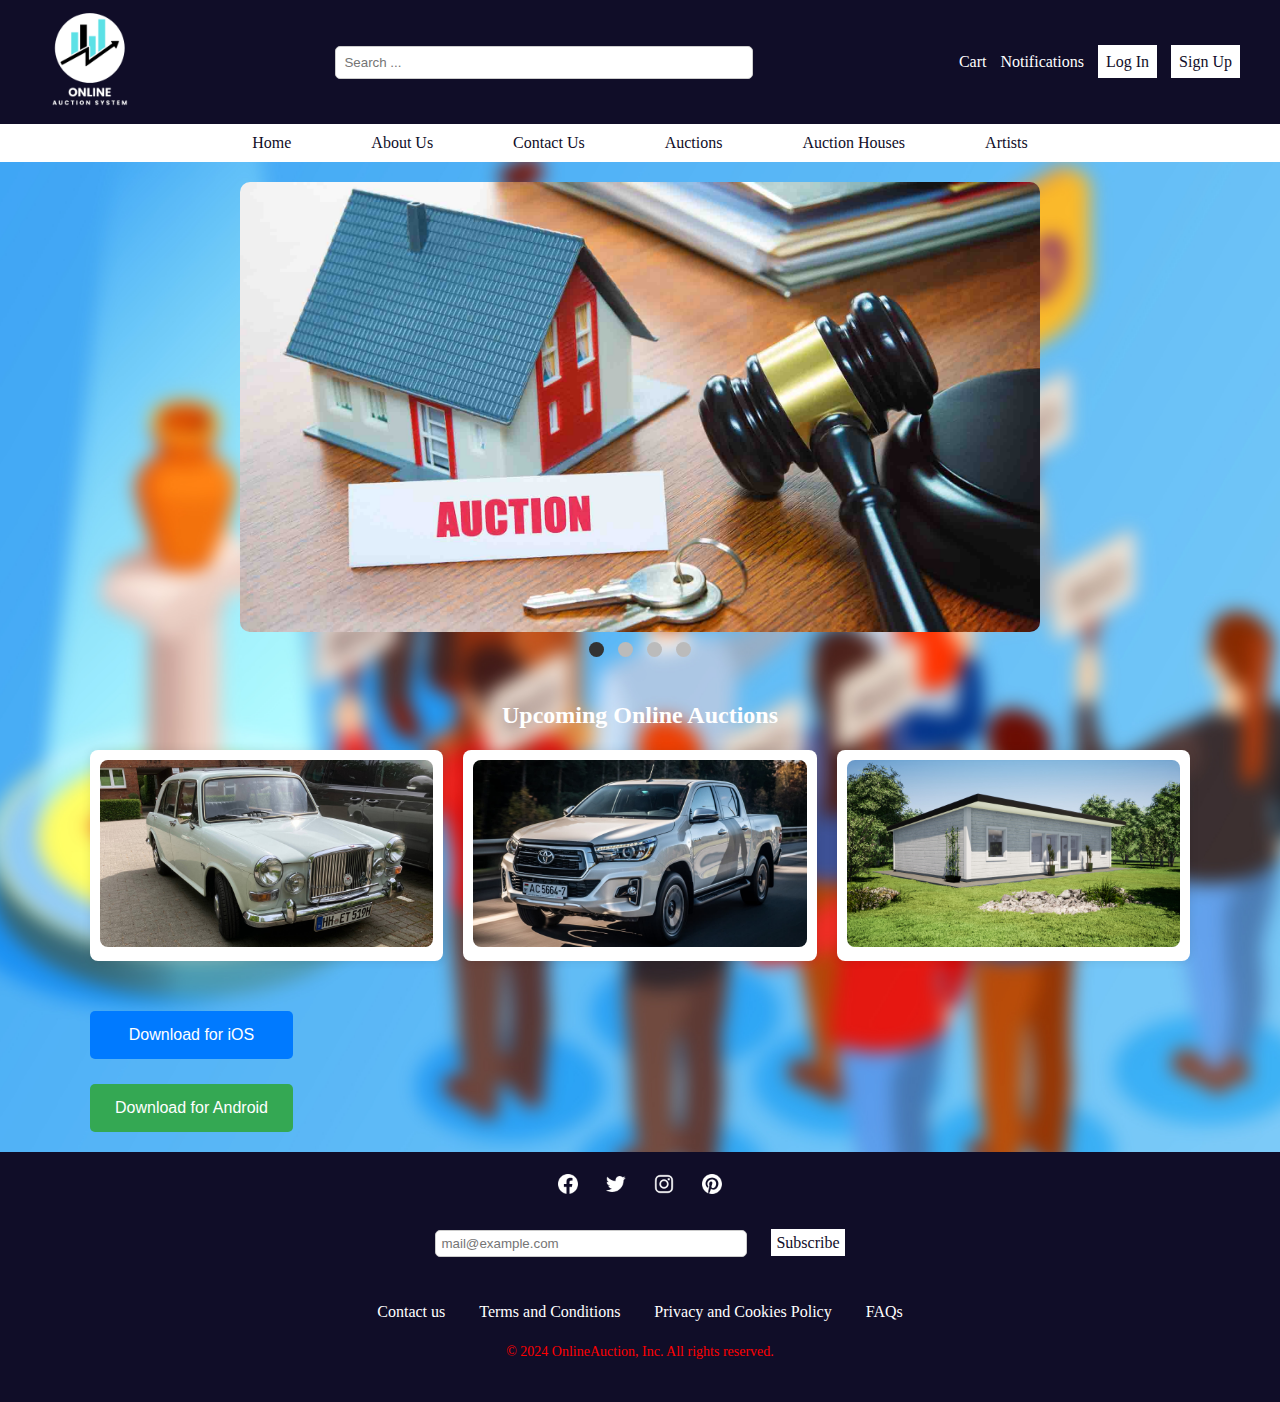
<file: index.html>
<!DOCTYPE html>
<html lang="en">
<head>
    <meta charset="UTF-8">
    <meta name="viewport" content="width=device-width, initial-scale=1.0">
    <title>Online Auction System</title>
    <link rel="stylesheet" href="style.css">
</head>

<body>


    <!------------------------- Header section -------------------------->


    <header>
        <div class="logo">
            <img src="img/logo.png" alt="Logo">
        </div>
        <div class="search-bar">
            <input type="text" placeholder="Search ...">
        </div>

        <div class="header-options">   
            <div class="btn notifications">
                <a href="cart.html" class="btn notification-btn"><span>Cart</span></a>
                <a href="notification.html" class="btn notification-btn"><span>Notifications</span></a>
                <a href="login.html" class="btn login-btn">Log In</a>
                <a href="sign.html" class="btn sign-btn">Sign Up</a>
            </div>            
        </div>
    </header>


    <!------------------------- Navbar section -------------------------->


    <nav class="topnav">
        <ul>
            <li><a href="index.html">Home</a></li>
            <li><a href="about.html">About Us</a></li>
            <li><a href="contact.html">Contact Us</a></li>
            <li><a href="auction.html">Auctions</a></li>
            <li><a href="auctionhouse.html">Auction Houses</a></li>
            <li><a href="artist.html">Artists</a></li>
        </ul>
    </nav>


    <!------------------------- Main Page section -------------------------->

    <div class="container">
        <!-- Carousel -->
        <section class="carousel">
            <div class="carousel-images">
                <img src="img/image2.jpg" alt="Slide 1" class="active">
                <img src="img/car2.jpg" alt="Slide 2">
                <img src="img/lap2.jpg" alt="Slide 3">
                <img src="img/image4.jpg" alt="Slide 4">
            </div>
            <div class="carousel-dots">
                <span class="dot active"></span>
                <span class="dot"></span>
                <span class="dot"></span>
                <span class="dot"></span>
            </div>
        </section>

        <!-- Upcoming Auctions -->
        <section class="upcoming-auctions">
            <h2>Upcoming Online Auctions</h2>
            <div class="auction-list">
                <div class="auction-item">
                    <img src="img/car3.jpg" alt="Auction 1">
                </div>
                <div class="auction-item">
                    <img src="img/car2.jpg" alt="Auction 2">
                </div>
                <div class="auction-item">
                    <img src="img/image3.jpg" alt="Auction 3">
                </div>
            </div>
        </section>

        <!-- Download Section -->
        <section class="download-section">
            
            <div class="download-buttons">
                <button class="download-ios">Download for iOS</button>
                <button class="download-android">Download for Android</button>
            </div>
        </section>
    </div>

    



    <!------------------------- Footer section -------------------------->


    <footer>
        <div class="social-icons">
            <a href="https://web.facebook.com/?_rdc=1&_rdr"><img src="img/face.png" alt="Facebook"></a>
            <a href="https://x.com/i/flow/login?input_flow_data=%7B%22requested_variant%22%3A%22eyJteCI6IjIifQ%3D%3D%22%7D"><img src="img/twitter.png" alt="Twitter"></a>
            <a href="https://www.instagram.com/accounts/login/?hl=en"><img src="img/instergram.png" alt="Instagram"></a>
            <a href="https://www.pinterest.com/login/"><img src="img/pinterest.png" alt="Pinterest"></a>
        </div>

        <div class="subscribe">
            <input type="email" placeholder="mail@example.com">
            <a href="#" id="subscribeButton" onclick="showAlert()"><span>Subscribe</span></a>
        </div><br><br>

        <div class="footer-links">
            <a href="contact.html"> <span>Contact us</span></a>
            <a href="teams.html"> <span>Terms and Conditions</span></a>
            <a href="privacy.html"> <span>Privacy and Cookies Policy</span></a>
            <a href="faqs.html"><span>FAQs</span></a>
        </div>

        <p>&copy; 2024 OnlineAuction, Inc. All rights reserved.</p>
    </footer>

    <script src="script.js"></script>
</body>
</html>
</file>
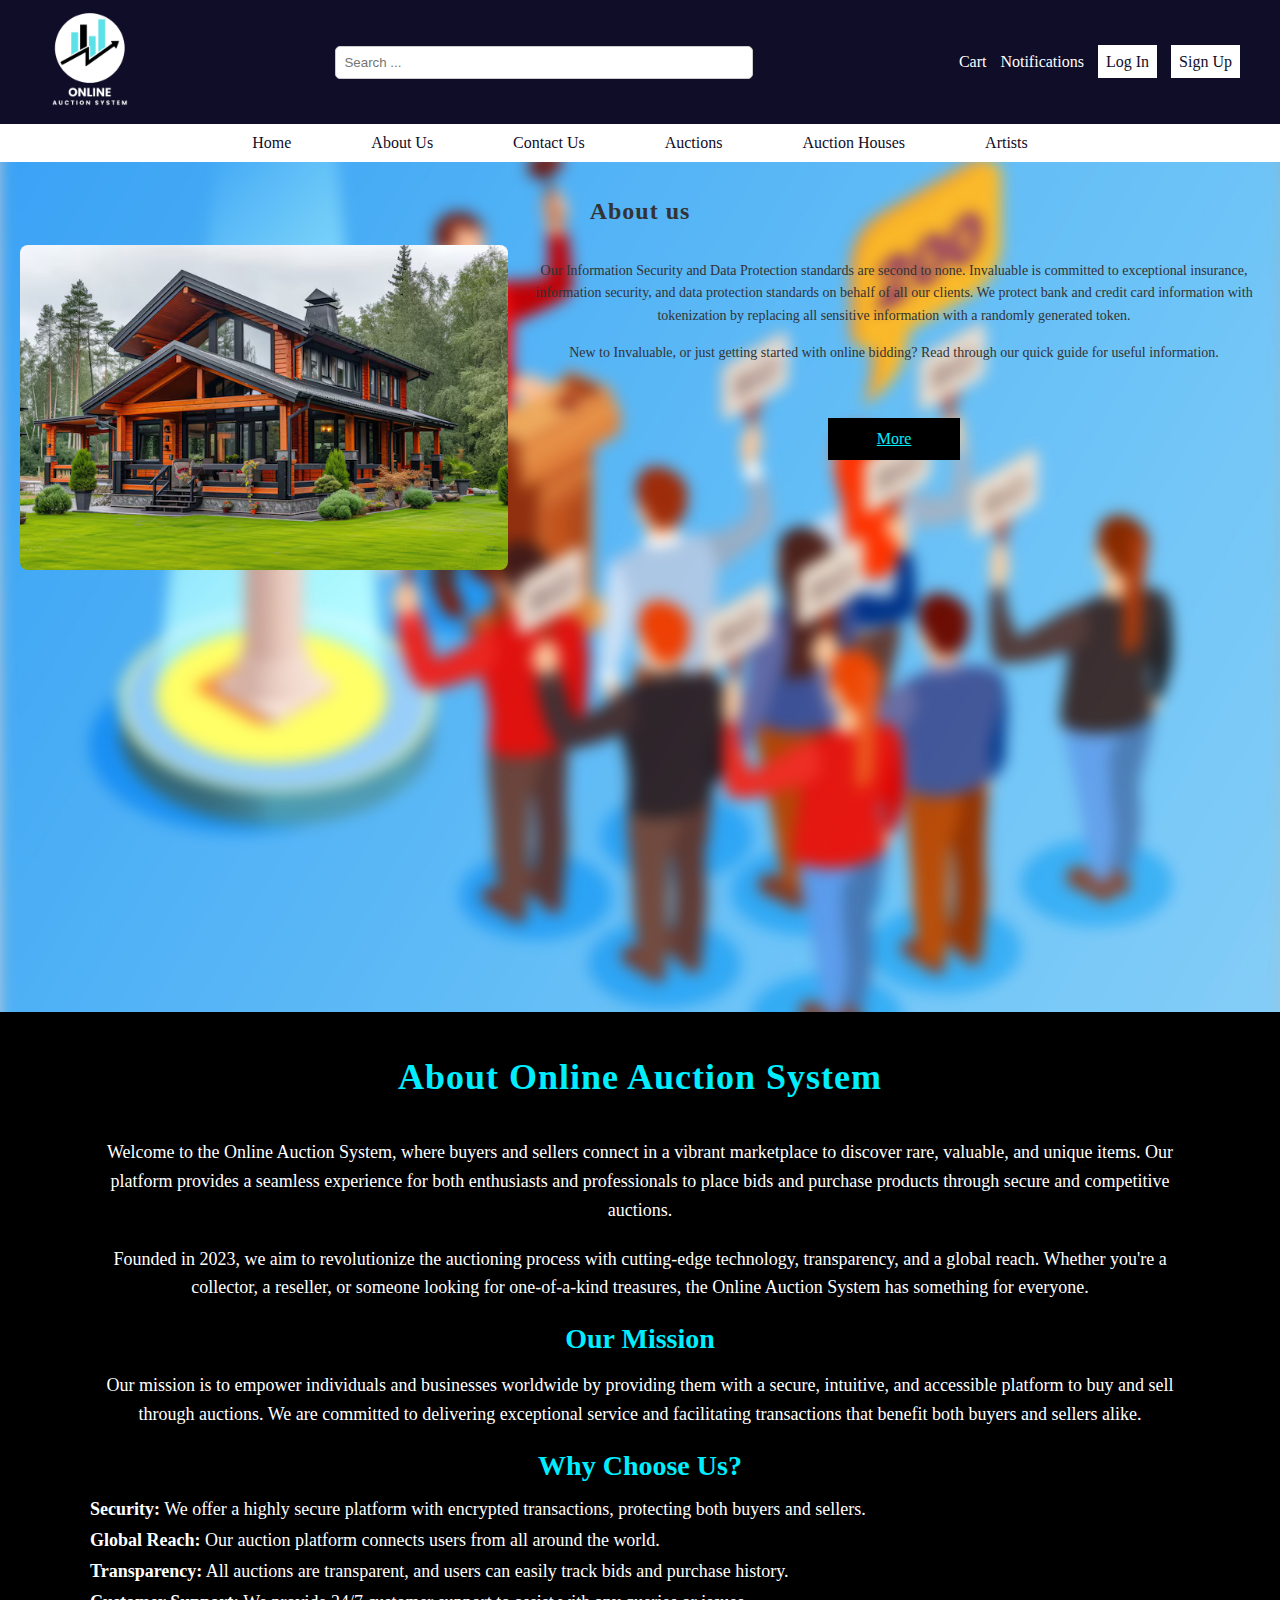
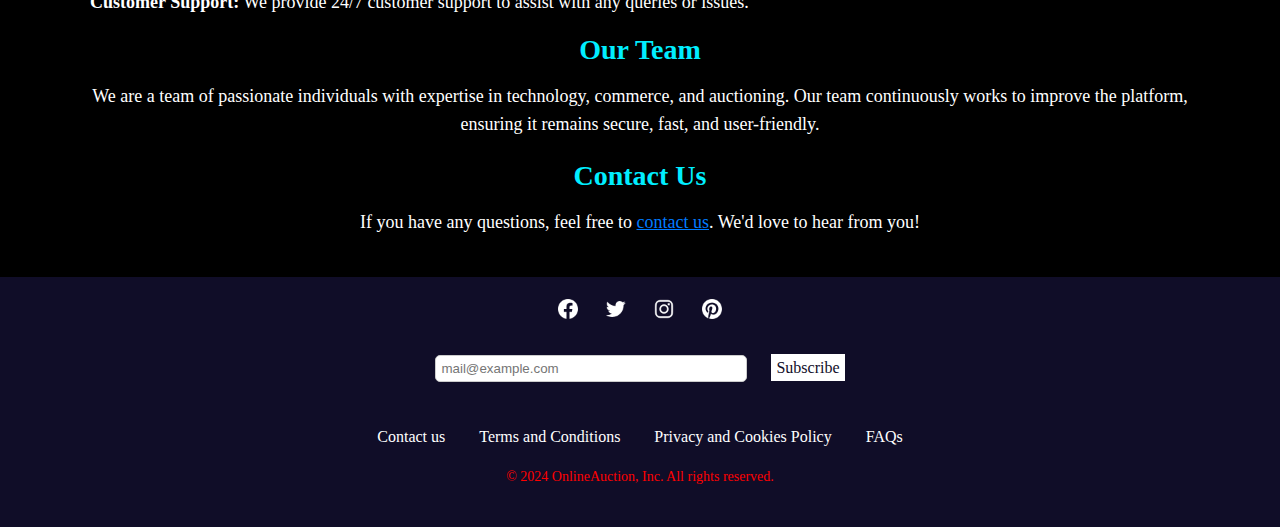
<file: about.html>
<!DOCTYPE html>
<html lang="en">
<head>
    <meta charset="UTF-8">
    <meta name="viewport" content="width=device-width, initial-scale=1.0">
    <title>Online Auction System</title>
    <link rel="stylesheet" href="style.css">
</head>
<body>




    <!------------------------- Header section -------------------------->


    <header>
        <div class="logo">
            <img src="img/logo.png" alt="Logo">
        </div>
        <div class="search-bar">
            <input type="text" placeholder="Search ...">
        </div>

        <div class="header-options">   
            <div class="btn notifications">
                <a href="cart.html" class="btn notification-btn"><span>Cart</span></a>
                <a href="notification.html" class="btn notification-btn"><span>Notifications</span></a>
                <a href="login.html" class="btn login-btn">Log In</a>
                <a href="sign.html" class="btn sign-btn">Sign Up</a>
            </div>            
        </div>
    </header>


    <!------------------------- Navbar section -------------------------->




    <nav class="topnav">
        <ul>
            <li><a href="index.html">Home</a></li>
            <li><a href="about.html">About Us</a></li>
            <li><a href="contact.html">Contact Us</a></li>
            <li><a href="auction.html">Auctions</a></li>
            <li><a href="auctionhouse.html">Auction Houses</a></li>
            <li><a href="artist.html">Artists</a></li>
        </ul>
    </nav>


    <!------------------------- Main Page section -------------------------->


    <div class="about-us-section">
        <h1>About us</h1>
        <div class="content">
            <div class="image-placeholder">
                <img src="img/about.jpg" alt="About Us Image">
            </div>
            <div class="text-content">
                <p>Our Information Security and Data Protection standards are second to none. Invaluable is committed to exceptional insurance, information security, and data protection standards on behalf of all our clients. We protect bank and credit card information with tokenization by replacing all sensitive information with a randomly generated token.</p>
                <p>New to Invaluable, or just getting started with online bidding? Read through our quick guide for useful information.</p><br>
                <center><a href="#more" class="more-btn">More</a></center>
            </div>
        </div>
        
    </div>

    <section class="about-section" id="more">
        <div class="container">
            <h1>About Online Auction System</h1>
            <p>Welcome to the Online Auction System, where buyers and sellers connect in a vibrant marketplace to discover rare, valuable, and unique items. Our platform provides a seamless experience for both enthusiasts and professionals to place bids and purchase products through secure and competitive auctions.</p>
            <p>Founded in 2023, we aim to revolutionize the auctioning process with cutting-edge technology, transparency, and a global reach. Whether you're a collector, a reseller, or someone looking for one-of-a-kind treasures, the Online Auction System has something for everyone.</p>

            <h2>Our Mission</h2>
            <p>Our mission is to empower individuals and businesses worldwide by providing them with a secure, intuitive, and accessible platform to buy and sell through auctions. We are committed to delivering exceptional service and facilitating transactions that benefit both buyers and sellers alike.</p>

            <h2>Why Choose Us?</h2>
            <ul>
                <li><strong>Security:</strong> We offer a highly secure platform with encrypted transactions, protecting both buyers and sellers.</li>
                <li><strong>Global Reach:</strong> Our auction platform connects users from all around the world.</li>
                <li><strong>Transparency:</strong> All auctions are transparent, and users can easily track bids and purchase history.</li>
                <li><strong>Customer Support:</strong> We provide 24/7 customer support to assist with any queries or issues.</li>
            </ul>

            <h2>Our Team</h2>
            <p>We are a team of passionate individuals with expertise in technology, commerce, and auctioning. Our team continuously works to improve the platform, ensuring it remains secure, fast, and user-friendly.</p>

            <h2>Contact Us</h2>
            <p>If you have any questions, feel free to <a href="contact.html">contact us</a>. We'd love to hear from you!</p>
        </div>
    </section>


    <!------------------------- Footer section -------------------------->


    <footer>
        <div class="social-icons">
            <a href="https://web.facebook.com/?_rdc=1&_rdr"><img src="img/face.png" alt="Facebook"></a>
            <a href="https://x.com/i/flow/login?input_flow_data=%7B%22requested_variant%22%3A%22eyJteCI6IjIifQ%3D%3D%22%7D"><img src="img/twitter.png" alt="Twitter"></a>
            <a href="https://www.instagram.com/accounts/login/?hl=en"><img src="img/instergram.png" alt="Instagram"></a>
            <a href="https://www.pinterest.com/login/"><img src="img/pinterest.png" alt="Pinterest"></a>
        </div>

        <div class="subscribe">
            <input type="email" placeholder="mail@example.com">
            <a href="#" id="subscribeButton" onclick="showAlert()"><span>Subscribe</span></a>
        </div><br><br>

        <div class="footer-links">
            <a href="contact.html"> <span>Contact us</span></a>
            <a href="teams.html"> <span>Terms and Conditions</span></a>
            <a href="privacy.html"> <span>Privacy and Cookies Policy</span></a>
            <a href="faqs.html"><span>FAQs</span></a>
        </div>

        <p>&copy; 2024 OnlineAuction, Inc. All rights reserved.</p>
    </footer>

    <script src="script.js"></script>
</body>
</html>
</file>
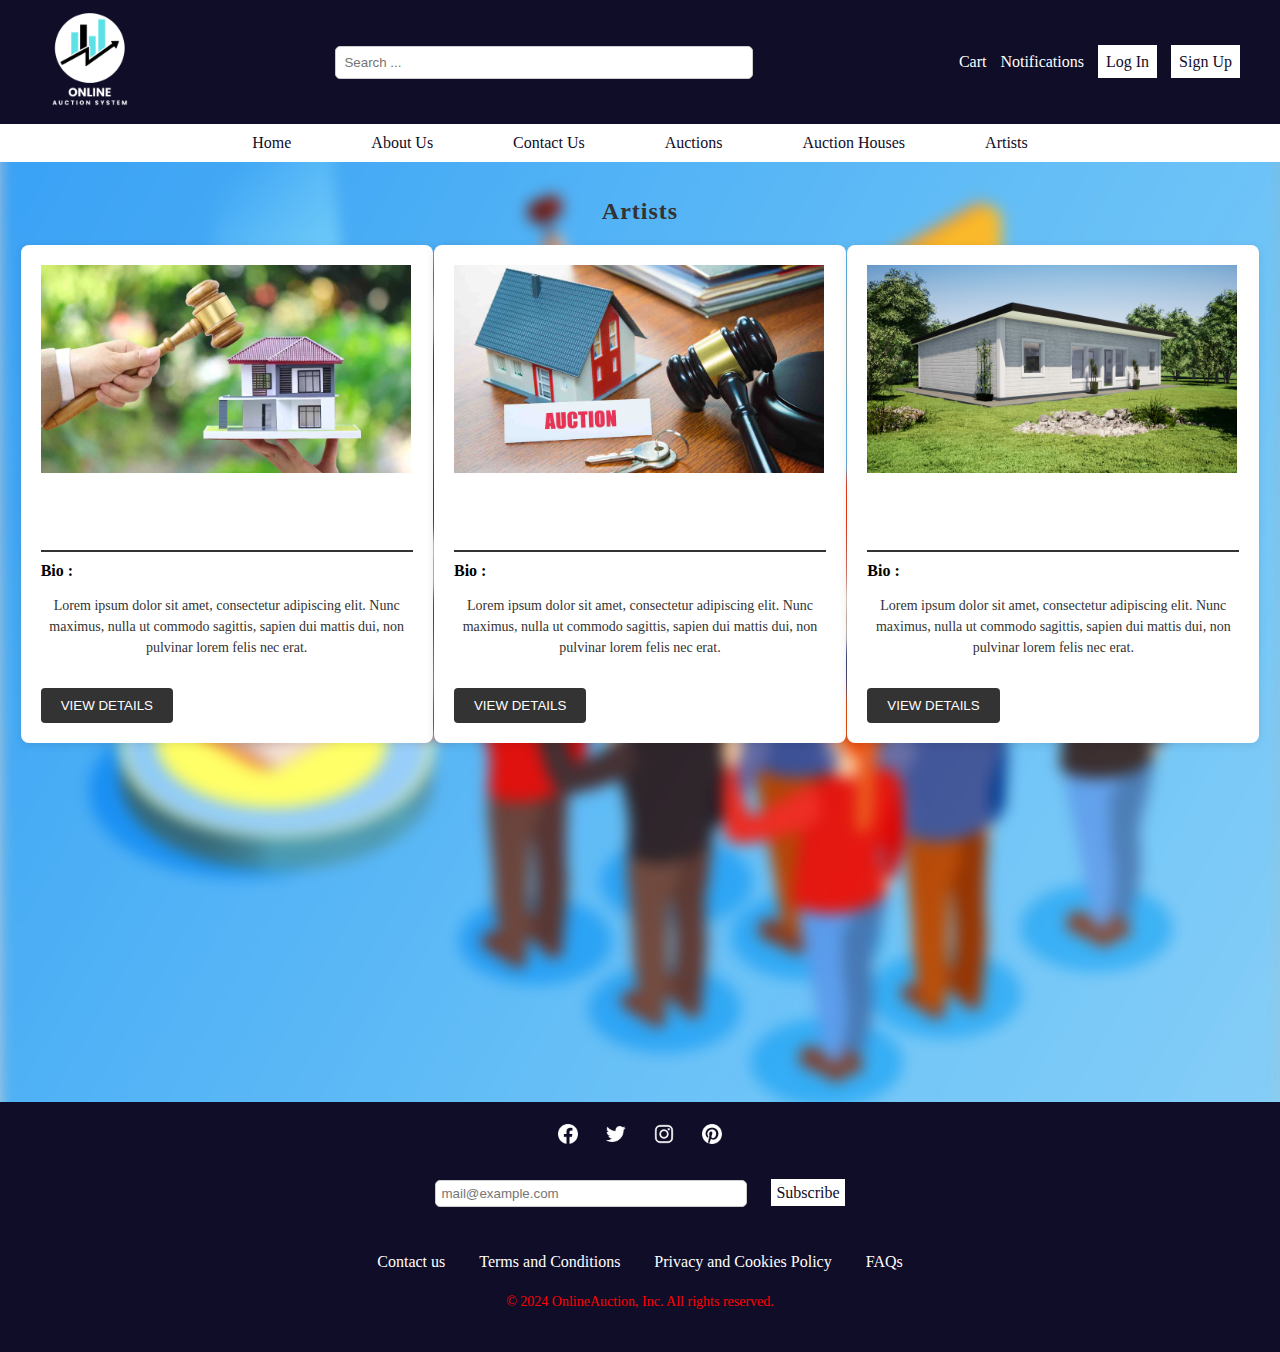
<file: artist.html>
<!DOCTYPE html>
<html lang="en">
<head>
    <meta charset="UTF-8">
    <meta name="viewport" content="width=device-width, initial-scale=1.0">
    <title>Online Auction System</title>
    <link rel="stylesheet" href="style.css">
</head>
<body>




    <!------------------------- Header section -------------------------->


    <header>
        <div class="logo">
            <img src="img/logo.png" alt="Logo">
        </div>
        <div class="search-bar">
            <input type="text" placeholder="Search ...">
        </div>

        <div class="header-options">   
            <div class="btn notifications">
                <a href="cart.html" class="btn notification-btn"><span>Cart</span></a>
                <a href="notification.html" class="btn notification-btn"><span>Notifications</span></a>
                <a href="login.html" class="btn login-btn">Log In</a>
                <a href="sign.html" class="btn sign-btn">Sign Up</a>
            </div>            
        </div>
    </header>


    <!------------------------- Navbar section -------------------------->




    <nav class="topnav">
        <ul>
            <li><a href="index.html">Home</a></li>
            <li><a href="about.html">About Us</a></li>
            <li><a href="contact.html">Contact Us</a></li>
            <li><a href="auction.html">Auctions</a></li>
            <li><a href="auctionhouse.html">Auction Houses</a></li>
            <li><a href="artist.html">Artists</a></li>
        </ul>
    </nav>


    <!------------------------- Main Page section -------------------------->

    <div class="artists-section">
        <h1>Artists</h1>
        <div class="artist-cards">
            <div class="artist-card">
                <img src="img/image1.jpg" alt="Artist 1" style="width: 370px; height: auto;">
                <h2>Artist Name :</h2>
                <hr>
                <h3>Bio :</h3>
                <p>Lorem ipsum dolor sit amet, consectetur adipiscing elit. Nunc maximus, nulla ut commodo sagittis, sapien dui mattis dui, non pulvinar lorem felis nec erat.</p>
                <button class="view-details-btn">View Details</button>
            </div>
    
            <div class="artist-card">
                <img src="img/image2.jpg" alt="Artist 2" style="width: 370px; height: auto;">
                <h2>Artist Name :</h2>
                <hr>
                <h3>Bio :</h3>
                <p>Lorem ipsum dolor sit amet, consectetur adipiscing elit. Nunc maximus, nulla ut commodo sagittis, sapien dui mattis dui, non pulvinar lorem felis nec erat.</p>
                <button class="view-details-btn">View Details</button>
            </div>
    
            <div class="artist-card">
                <img src="img/image3.jpg" alt="Artist 3" style="width: 370px; height: auto;">
                <h2>Artist Name :</h2>
                <hr>
                <h3>Bio :</h3>
                <p>Lorem ipsum dolor sit amet, consectetur adipiscing elit. Nunc maximus, nulla ut commodo sagittis, sapien dui mattis dui, non pulvinar lorem felis nec erat.</p>
                <button class="view-details-btn">View Details</button>
            </div>
        </div>
    </div>
    

    



    <!------------------------- Footer section -------------------------->


    <footer>
        <div class="social-icons">
            <a href="https://web.facebook.com/?_rdc=1&_rdr"><img src="img/face.png" alt="Facebook"></a>
            <a href="https://x.com/i/flow/login?input_flow_data=%7B%22requested_variant%22%3A%22eyJteCI6IjIifQ%3D%3D%22%7D"><img src="img/twitter.png" alt="Twitter"></a>
            <a href="https://www.instagram.com/accounts/login/?hl=en"><img src="img/instergram.png" alt="Instagram"></a>
            <a href="https://www.pinterest.com/login/"><img src="img/pinterest.png" alt="Pinterest"></a>
        </div>

        <div class="subscribe">
            <input type="email" placeholder="mail@example.com">
            <a href="#" id="subscribeButton" onclick="showAlert()"><span>Subscribe</span></a>
        </div><br><br>

        <div class="footer-links">
            <a href="contact.html"> <span>Contact us</span></a>
            <a href="teams.html"> <span>Terms and Conditions</span></a>
            <a href="privacy.html"> <span>Privacy and Cookies Policy</span></a>
            <a href="faqs.html"><span>FAQs</span></a>
        </div>

        <p>&copy; 2024 OnlineAuction, Inc. All rights reserved.</p>
    </footer>

    <script src="script.js"></script>
</body>
</html>
</file>
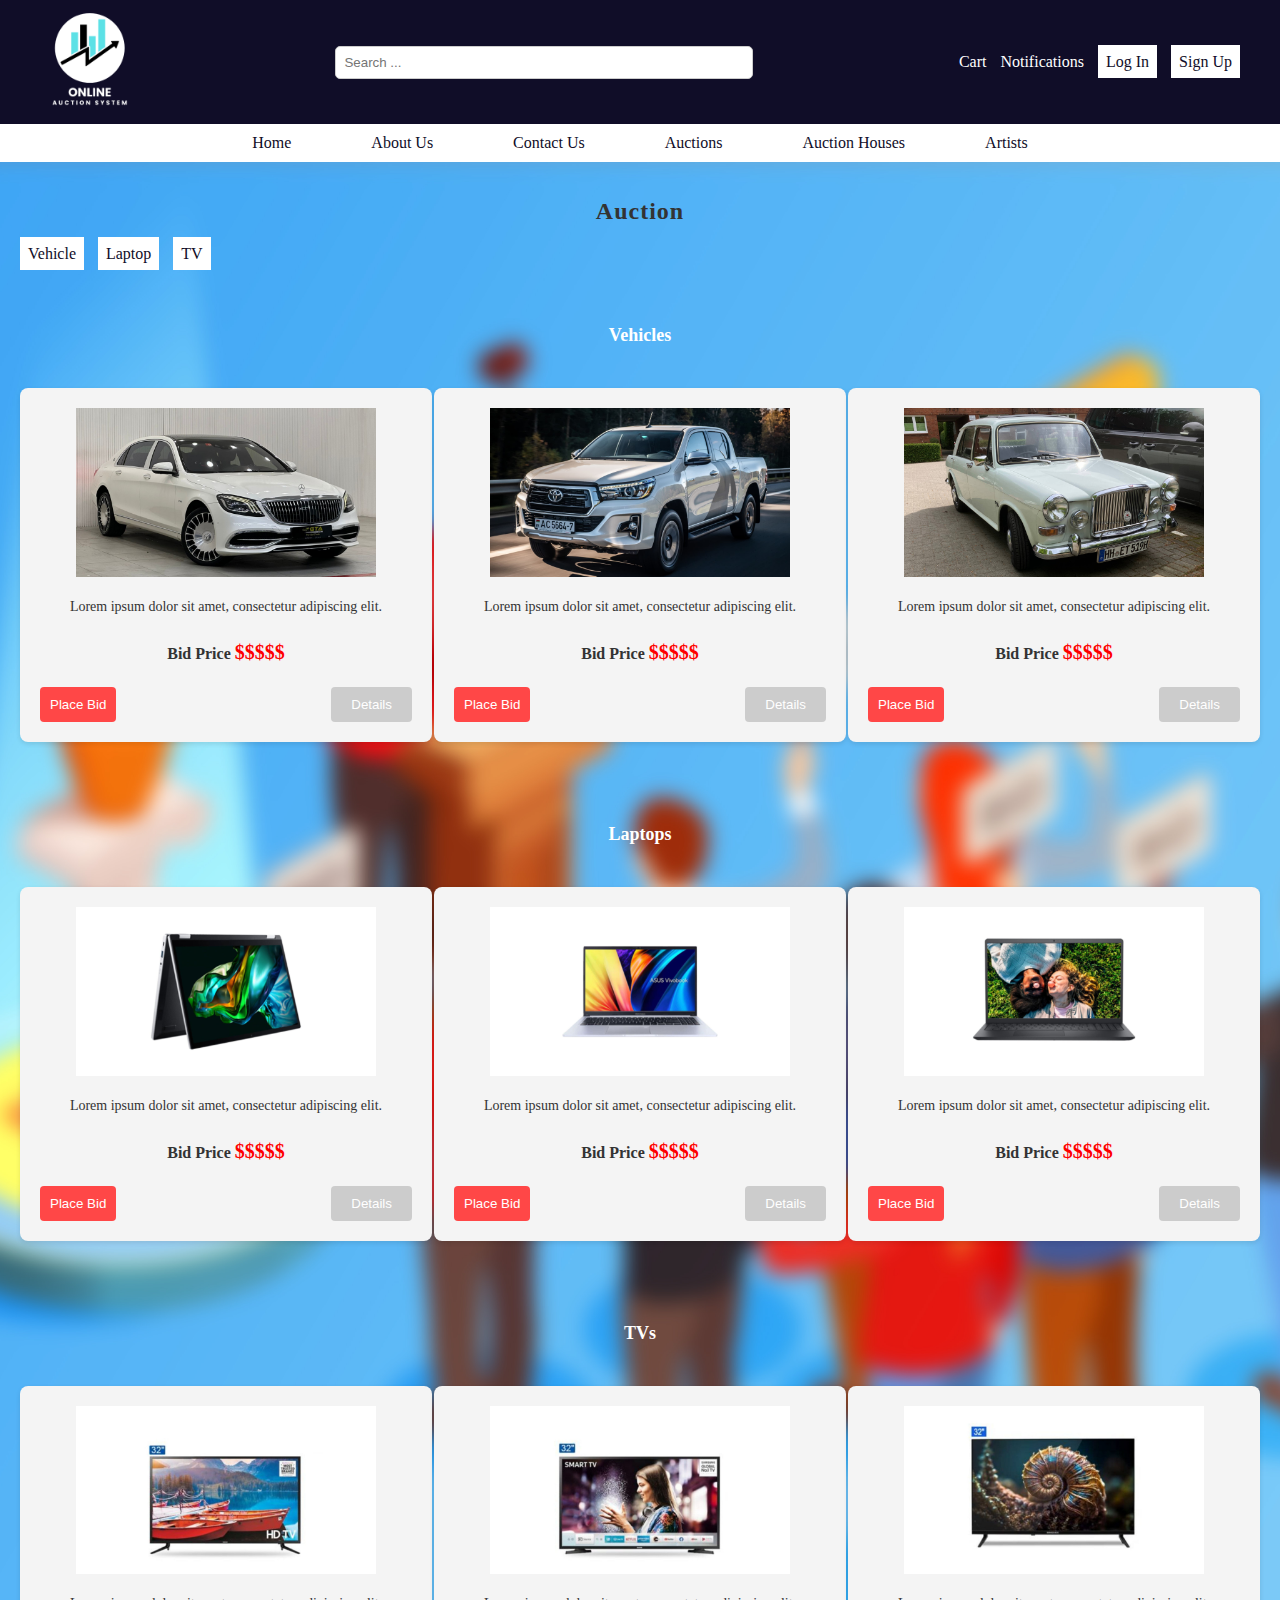
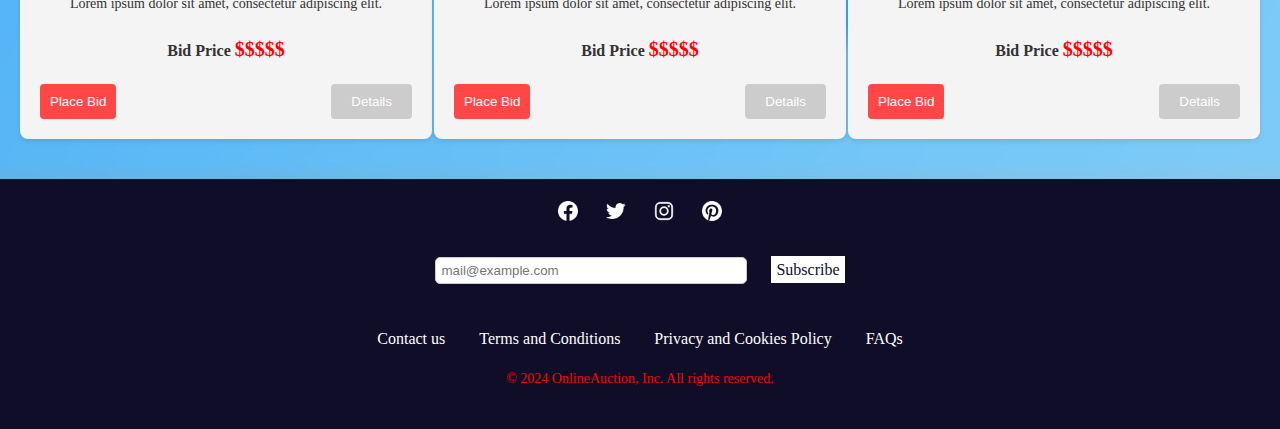
<file: auction.html>
<!DOCTYPE html>
<html lang="en">
<head>
    <meta charset="UTF-8">
    <meta name="viewport" content="width=device-width, initial-scale=1.0">
    <title>Online Auction System</title>
    <link rel="stylesheet" href="style.css">
</head>
<body>




    <!------------------------- Header section -------------------------->


    <header>
        <div class="logo">
            <img src="img/logo.png" alt="Logo">
        </div>
        <div class="search-bar">
            <input type="text" placeholder="Search ...">
        </div>

        <div class="header-options">   
            <div class="btn notifications">
                <a href="cart.html" class="btn notification-btn"><span>Cart</span></a>
                <a href="notification.html" class="btn notification-btn"><span>Notifications</span></a>
                <a href="login.html" class="btn login-btn">Log In</a>
                <a href="sign.html" class="btn sign-btn">Sign Up</a>
            </div>            
        </div>
    </header>


    <!------------------------- Navbar section -------------------------->




    <nav class="topnav">
        <ul>
            <li><a href="index.html">Home</a></li>
            <li><a href="about.html">About Us</a></li>
            <li><a href="contact.html">Contact Us</a></li>
            <li><a href="auction.html">Auctions</a></li>
            <li><a href="auctionhouse.html">Auction Houses</a></li>
            <li><a href="artist.html">Artists</a></li>
        </ul>
    </nav>


    <!------------------------- Main Page section -------------------------->

    <div class="auction-section">
        <h1>Auction</h1>
    
        <!-- Navigation Tabs -->
        <div class="btn notifications">
            <a href="#vehicle" class="btn sign-btn">Vehicle</a>
            <a href="#laptop" class="btn sign-btn">Laptop</a>
            <a href="#tv" class="btn sign-btn">TV</a> 
        </div>



        <h2 id="vehicle"><br>Vehicles</h2><br><br>
        <div class="products-grid">
            <div class="product-card">
                <img src="img/car1.jpg" alt="Laptop 1" style="width: 300px; height: auto;">
                <p>Lorem ipsum dolor sit amet, consectetur adipiscing elit.</p>
                <p class="bid-price">Bid Price <span class="price">$$$$$</span></p>
                <div class="buttons">
                    <button class="bid-btn">Place Bid</button>
                    <button class="details-btn">Details</button>
                </div>
            </div>
    
            <div class="product-card">
                <img src="img/car2.jpg" alt="Laptop 2" style="width: 300px; height: auto;">
                <p>Lorem ipsum dolor sit amet, consectetur adipiscing elit.</p>
                <p class="bid-price">Bid Price <span class="price">$$$$$</span></p>
                <div class="buttons">
                    <button class="bid-btn">Place Bid</button>
                    <button class="details-btn">Details</button>
                </div>
            </div>
    
            <div class="product-card">
                <img src="img/car3.jpg" alt="Laptop 3" style="width: 300px; height: auto;">
                <p>Lorem ipsum dolor sit amet, consectetur adipiscing elit.</p>
                <p class="bid-price">Bid Price <span class="price">$$$$$</span></p>
                <div class="buttons">
                    <button class="bid-btn">Place Bid</button>
                    <button class="details-btn">Details</button>
                </div>
            </div>
        </div>

    
        <!-- Laptops Section -->
        <h2 id="laptop"><br>Laptops</h2><br><br>
        <div class="products-grid">
            <div class="product-card">
                <img src="img/lap1.jpg" alt="Laptop 1" style="width: 300px; height: auto;">
                <p>Lorem ipsum dolor sit amet, consectetur adipiscing elit.</p>
                <p class="bid-price">Bid Price <span class="price">$$$$$</span></p>
                <div class="buttons">
                    <button class="bid-btn">Place Bid</button>
                    <button class="details-btn">Details</button>
                </div>
            </div>
    
            <div class="product-card">
                <img src="img/lap2.jpg" alt="Laptop 2" style="width: 300px; height: auto;">
                <p>Lorem ipsum dolor sit amet, consectetur adipiscing elit.</p>
                <p class="bid-price">Bid Price <span class="price">$$$$$</span></p>
                <div class="buttons">
                    <button class="bid-btn">Place Bid</button>
                    <button class="details-btn">Details</button>
                </div>
            </div>
    
            <div class="product-card">
                <img src="img/lap3.jpg" alt="Laptop 3" style="width: 300px; height: auto;">
                <p>Lorem ipsum dolor sit amet, consectetur adipiscing elit.</p>
                <p class="bid-price">Bid Price <span class="price">$$$$$</span></p>
                <div class="buttons">
                    <button class="bid-btn">Place Bid</button>
                    <button class="details-btn">Details</button>
                </div>
            </div>
        </div>
    
        <!-- Tvs Section -->
        <h2 id="tv"><br>TVs</h2><br><br>
        <div class="products-grid">
            <div class="product-card">
                <img src="img/tv1.jpg" alt="TV 1" style="width: 300px; height: auto;">
                <p>Lorem ipsum dolor sit amet, consectetur adipiscing elit.</p>
                <p class="bid-price">Bid Price <span class="price">$$$$$</span></p>
                <div class="buttons">
                    <button class="bid-btn">Place Bid</button>
                    <button class="details-btn">Details</button>
                </div>
            </div>
    
            <div class="product-card">
                <img src="img/tv2.jpg" alt="TV 2" style="width: 300px; height: auto;">
                <p>Lorem ipsum dolor sit amet, consectetur adipiscing elit.</p>
                <p class="bid-price">Bid Price <span class="price">$$$$$</span></p>
                <div class="buttons">
                    <button class="bid-btn">Place Bid</button>
                    <button class="details-btn">Details</button>
                </div>
            </div>
    
            <div class="product-card">
                <img src="img/tv3.jpg" alt="TV 3" style="width: 300px; height: auto;">
                <p>Lorem ipsum dolor sit amet, consectetur adipiscing elit.</p>
                <p class="bid-price">Bid Price <span class="price">$$$$$</span></p>
                <div class="buttons">
                    <button class="bid-btn">Place Bid</button>
                    <button class="details-btn">Details</button>
                </div>
            </div>
        </div>
    </div>
    

    



    <!------------------------- Footer section -------------------------->


    <footer>
        <div class="social-icons">
            <a href="https://web.facebook.com/?_rdc=1&_rdr"><img src="img/face.png" alt="Facebook"></a>
            <a href="https://x.com/i/flow/login?input_flow_data=%7B%22requested_variant%22%3A%22eyJteCI6IjIifQ%3D%3D%22%7D"><img src="img/twitter.png" alt="Twitter"></a>
            <a href="https://www.instagram.com/accounts/login/?hl=en"><img src="img/instergram.png" alt="Instagram"></a>
            <a href="https://www.pinterest.com/login/"><img src="img/pinterest.png" alt="Pinterest"></a>
        </div>

        <div class="subscribe">
            <input type="email" placeholder="mail@example.com">
            <a href="#" id="subscribeButton" onclick="showAlert()"><span>Subscribe</span></a>
        </div><br><br>

        <div class="footer-links">
            <a href="contact.html"> <span>Contact us</span></a>
            <a href="teams.html"> <span>Terms and Conditions</span></a>
            <a href="privacy.html"> <span>Privacy and Cookies Policy</span></a>
            <a href="faqs.html"><span>FAQs</span></a>
        </div>

        <p>&copy; 2024 OnlineAuction, Inc. All rights reserved.</p>
    </footer>

    <script src="script.js"></script>
</body>
</html>
</file>
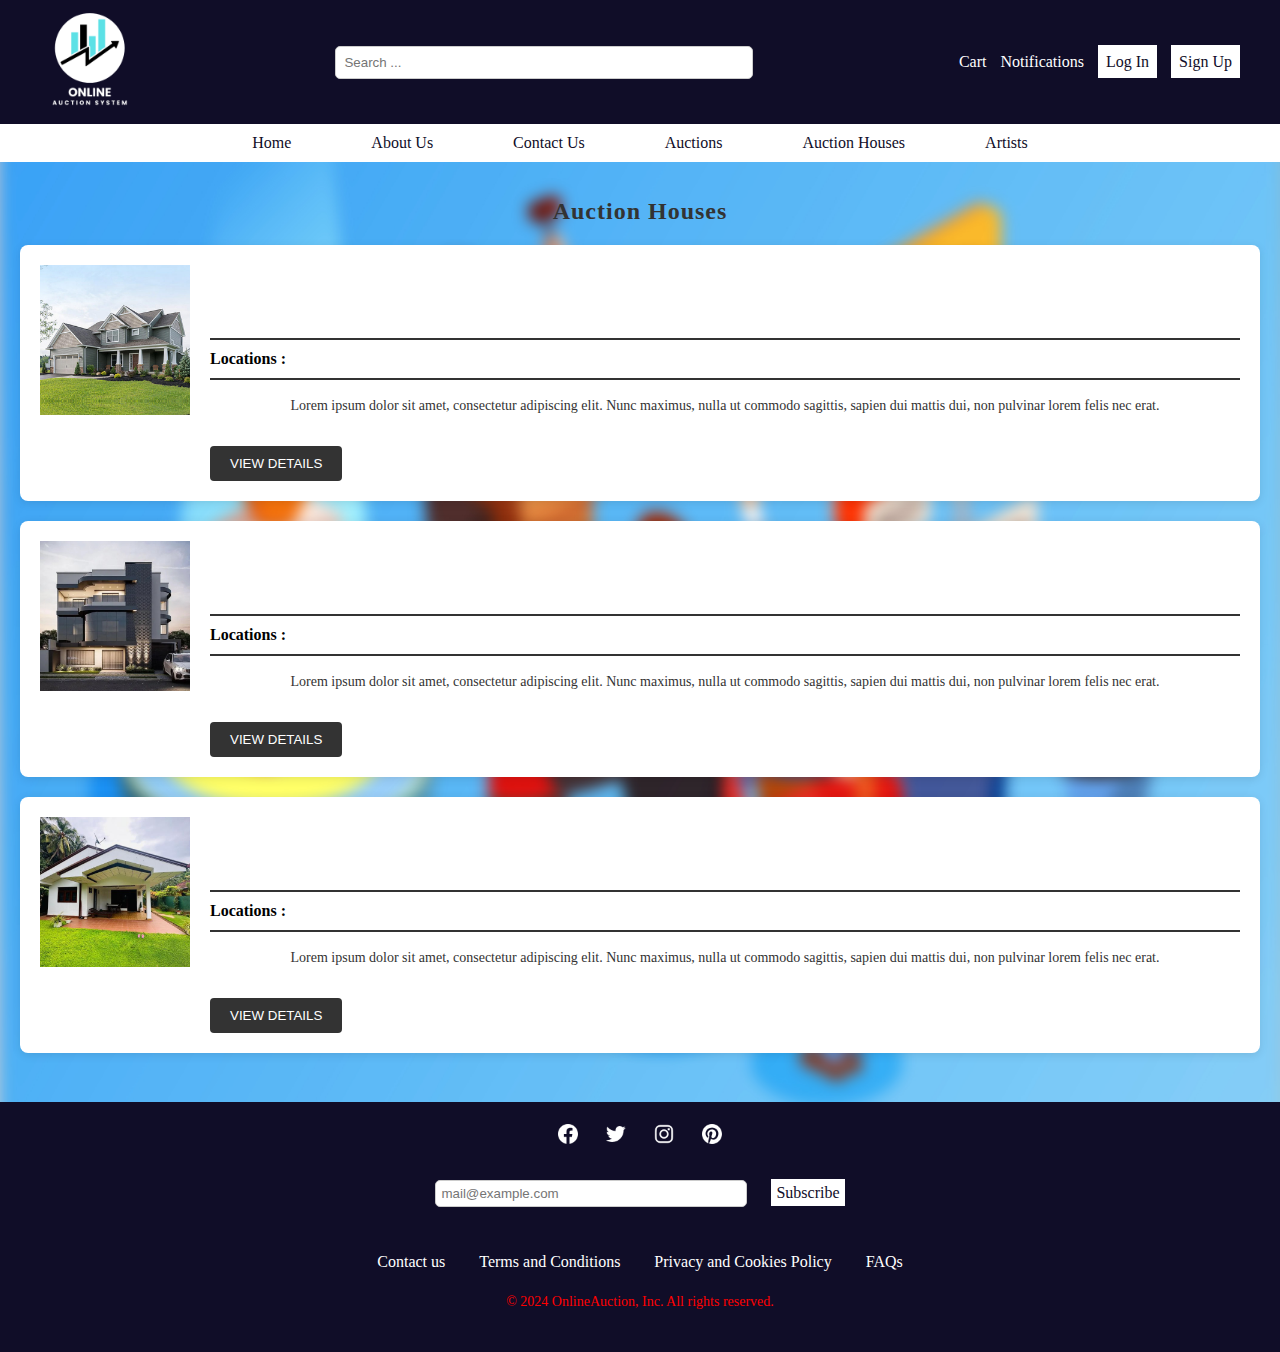
<file: auctionhouse.html>
<!DOCTYPE html>
<html lang="en">
<head>
    <meta charset="UTF-8">
    <meta name="viewport" content="width=device-width, initial-scale=1.0">
    <title>Online Auction System</title>
    <link rel="stylesheet" href="style.css">
</head>
<body>




    <!------------------------- Header section -------------------------->


    <header>
        <div class="logo">
            <img src="img/logo.png" alt="Logo">
        </div>
        <div class="search-bar">
            <input type="text" placeholder="Search ...">
        </div>

        <div class="header-options">   
            <div class="btn notifications">
                <a href="cart.html" class="btn notification-btn"><span>Cart</span></a>
                <a href="notification.html" class="btn notification-btn"><span>Notifications</span></a>
                <a href="login.html" class="btn login-btn">Log In</a>
                <a href="sign.html" class="btn sign-btn">Sign Up</a>
            </div>            
        </div>
    </header>


    <!------------------------- Navbar section -------------------------->




    <nav class="topnav">
        <ul>
            <li><a href="index.html">Home</a></li>
            <li><a href="about.html">About Us</a></li>
            <li><a href="contact.html">Contact Us</a></li>
            <li><a href="auction.html">Auctions</a></li>
            <li><a href="auctionhouse.html">Auction Houses</a></li>
            <li><a href="artist.html">Artists</a></li>
        </ul>
    </nav>


    <!------------------------- Main Page section -------------------------->

    <div class="auction-houses-section">
        <h1>Auction Houses</h1>
    
        <div class="auction-house-card">
            <div class="image-placeholder4">
                <img src="img/house1.jpg" alt="Auction House Logo 1" style="width: 150px; height: auto;">
            </div>
            <div class="auction-house-info">
                <h2>Name :</h2>
                <hr>
                <h3>Locations :</h3>
                <hr>
                <p>Lorem ipsum dolor sit amet, consectetur adipiscing elit. Nunc maximus, nulla ut commodo sagittis, sapien dui mattis dui, non pulvinar lorem felis nec erat.</p>
                <button class="view-details-btn">View Details</button>
            </div>
        </div>
    
        <div class="auction-house-card">
            <div class="image-placeholder4">
                <img src="img/house2.jpg" alt="Auction House Logo 2" style="width: 150px; height: auto;">
            </div>
            <div class="auction-house-info">
                <h2>Name :</h2>
                <hr>
                <h3>Locations :</h3>
                <hr>
                <p>Lorem ipsum dolor sit amet, consectetur adipiscing elit. Nunc maximus, nulla ut commodo sagittis, sapien dui mattis dui, non pulvinar lorem felis nec erat.</p>
                <button class="view-details-btn">View Details</button>
            </div>
        </div>
    
        <div class="auction-house-card">
            <div class="image-placeholder4">
                <img src="img/house3.jpg" alt="Auction House Logo 3" style="width: 150px; height: auto;">
            </div>
            <div class="auction-house-info">
                <h2>Name :</h2>
                <hr>
                <h3>Locations :</h3>
                <hr>
                <p>Lorem ipsum dolor sit amet, consectetur adipiscing elit. Nunc maximus, nulla ut commodo sagittis, sapien dui mattis dui, non pulvinar lorem felis nec erat.</p>
                <button class="view-details-btn">View Details</button>
            </div>
        </div>
    
    </div>
    

    



    <!------------------------- Footer section -------------------------->


    <footer>
        <div class="social-icons">
            <a href="https://web.facebook.com/?_rdc=1&_rdr"><img src="img/face.png" alt="Facebook"></a>
            <a href="https://x.com/i/flow/login?input_flow_data=%7B%22requested_variant%22%3A%22eyJteCI6IjIifQ%3D%3D%22%7D"><img src="img/twitter.png" alt="Twitter"></a>
            <a href="https://www.instagram.com/accounts/login/?hl=en"><img src="img/instergram.png" alt="Instagram"></a>
            <a href="https://www.pinterest.com/login/"><img src="img/pinterest.png" alt="Pinterest"></a>
        </div>

        <div class="subscribe">
            <input type="email" placeholder="mail@example.com">
            <a href="#" id="subscribeButton" onclick="showAlert()"><span>Subscribe</span></a>
        </div><br><br>

        <div class="footer-links">
            <a href="contact.html"> <span>Contact us</span></a>
            <a href="teams.html"> <span>Terms and Conditions</span></a>
            <a href="privacy.html"> <span>Privacy and Cookies Policy</span></a>
            <a href="faqs.html"><span>FAQs</span></a>
        </div>

        <p>&copy; 2024 OnlineAuction, Inc. All rights reserved.</p>
    </footer>

    <script src="script.js"></script>
</body>
</html>
</file>
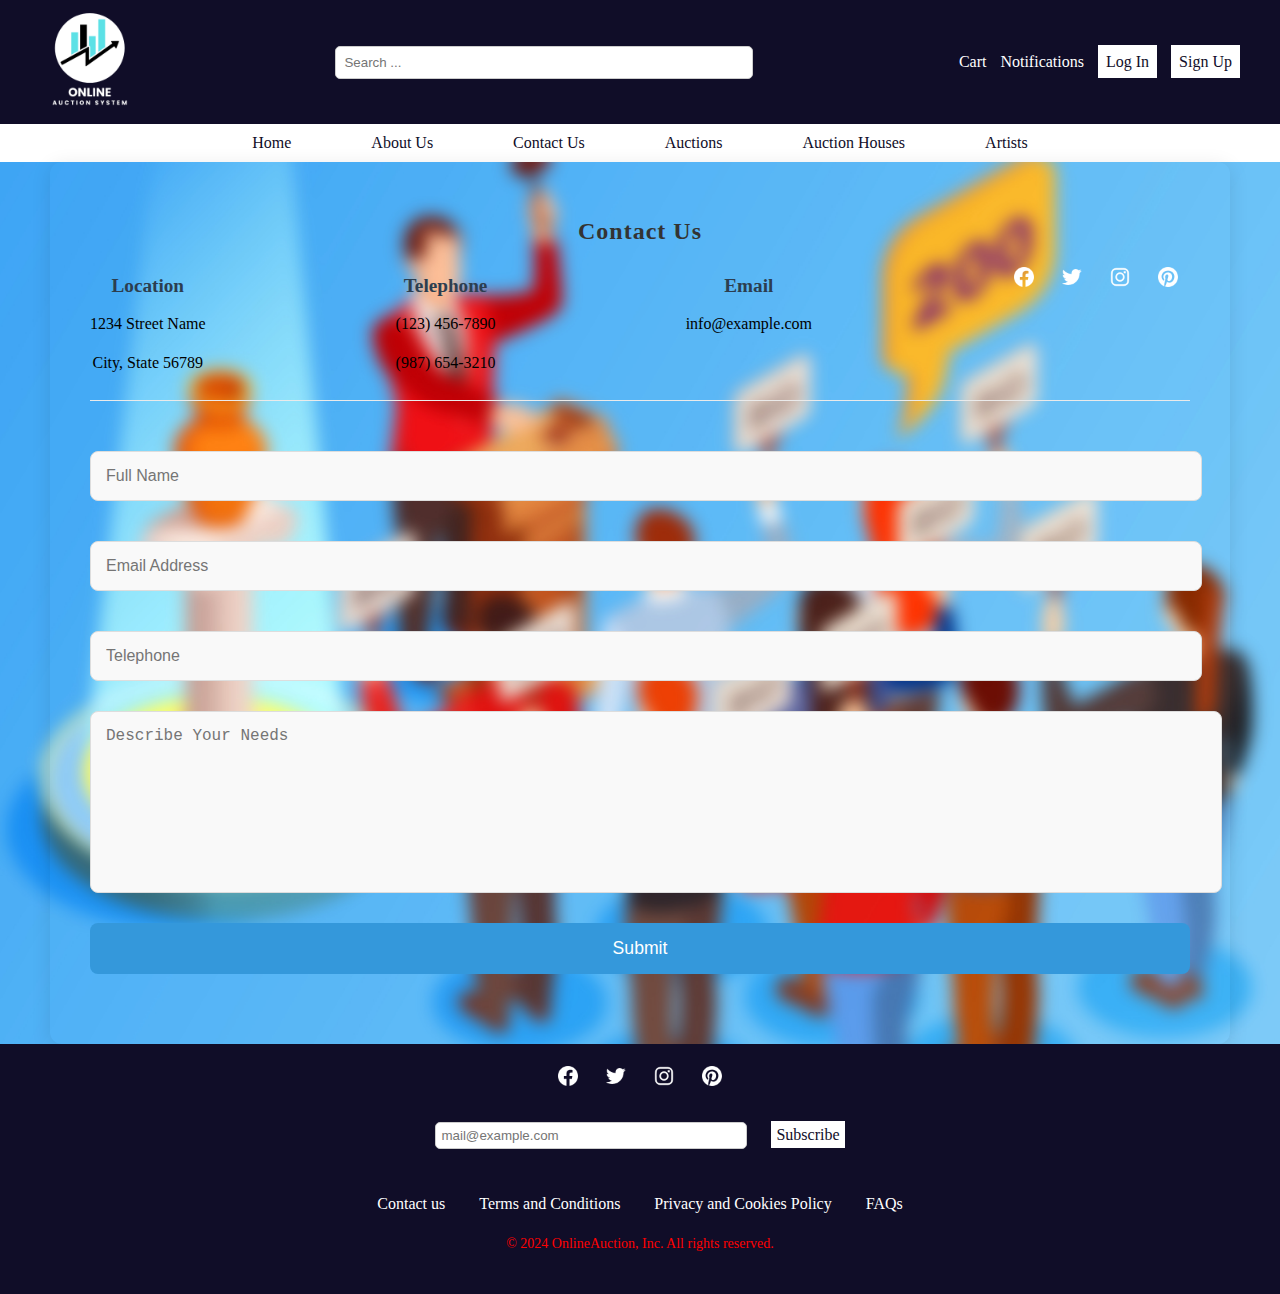
<file: contact.html>
<!DOCTYPE html>
<html lang="en">
<head>
    <meta charset="UTF-8">
    <meta name="viewport" content="width=device-width, initial-scale=1.0">
    <title>Online Auction System</title>
    <link rel="stylesheet" href="style.css">
</head>
<body>




    <!------------------------- Header section -------------------------->


    <header>
        <div class="logo">
            <img src="img/logo.png" alt="Logo">
        </div>
        <div class="search-bar">
            <input type="text" placeholder="Search ...">
        </div>

        <div class="header-options">   
            <div class="btn notifications">
                <a href="cart.html" class="btn notification-btn"><span>Cart</span></a>
                <a href="notification.html" class="btn notification-btn"><span>Notifications</span></a>
                <a href="login.html" class="btn login-btn">Log In</a>
                <a href="sign.html" class="btn sign-btn">Sign Up</a>
            </div>            
        </div>
    </header>


    <!------------------------- Navbar section -------------------------->




    <nav class="topnav">
        <ul>
            <li><a href="index.html">Home</a></li>
            <li><a href="about.html">About Us</a></li>
            <li><a href="contact.html">Contact Us</a></li>
            <li><a href="auction.html">Auctions</a></li>
            <li><a href="auctionhouse.html">Auction Houses</a></li>
            <li><a href="artist.html">Artists</a></li>
        </ul>
    </nav>


    <!------------------------- Main Page section -------------------------->

    <div class="container3">
        <h1>Contact Us</h1>
        <div class="contact-info">
            <div class="info-box">
                <h3>Location</h3>
                <p>1234 Street Name</p>
                <p>City, State 56789</p>
            </div>
            <div class="info-box">
                <h3>Telephone</h3>
                <p>(123) 456-7890</p>
                <p>(987) 654-3210</p>
            </div>
            <div class="info-box">
                <h3>Email</h3>
                <p>info@example.com</p>
            </div>
            <div class="social-icons">
                <a href="https://web.facebook.com/?_rdc=1&_rdr"><img src="img/face.png" alt="Facebook"></a>
                <a href="https://x.com/i/flow/login?input_flow_data=%7B%22requested_variant%22%3A%22eyJteCI6IjIifQ%3D%3D%22%7D"><img src="img/twitter.png" alt="Twitter"></a>
                <a href="https://www.instagram.com/accounts/login/?hl=en"><img src="img/instergram.png" alt="Instagram"></a>
                <a href="https://www.pinterest.com/login/"><img src="img/pinterest.png" alt="Pinterest"></a>
            </div>
        </div>

        <form action="contact.php" class="contact-form" method="post">
            <input type="text" name="fullname" placeholder="Full Name" required><br>
            <input type="email" name="email" placeholder="Email Address" required><br>
            <input type="tel" name="telephone" placeholder="Telephone" required><br>
            <textarea name="description" placeholder="Describe Your Needs" required></textarea>
            <button type="submit">Submit</button>
        </form>
   

    </div>

    



    <!------------------------- Footer section -------------------------->


    <footer>
        <div class="social-icons">
            <a href="https://web.facebook.com/?_rdc=1&_rdr"><img src="img/face.png" alt="Facebook"></a>
            <a href="https://x.com/i/flow/login?input_flow_data=%7B%22requested_variant%22%3A%22eyJteCI6IjIifQ%3D%3D%22%7D"><img src="img/twitter.png" alt="Twitter"></a>
            <a href="https://www.instagram.com/accounts/login/?hl=en"><img src="img/instergram.png" alt="Instagram"></a>
            <a href="https://www.pinterest.com/login/"><img src="img/pinterest.png" alt="Pinterest"></a>
        </div>

        <div class="subscribe">
            <input type="email" placeholder="mail@example.com">
            <a href="#" id="subscribeButton" onclick="showAlert()"><span>Subscribe</span></a>
        </div><br><br>

        <div class="footer-links">
            <a href="contact.html"> <span>Contact us</span></a>
            <a href="teams.html"> <span>Terms and Conditions</span></a>
            <a href="privacy.html"> <span>Privacy and Cookies Policy</span></a>
            <a href="faqs.html"><span>FAQs</span></a>
        </div>

        <p>&copy; 2024 OnlineAuction, Inc. All rights reserved.</p>
    </footer>

    <script src="script.js"></script>
</body>
</html>
</file>
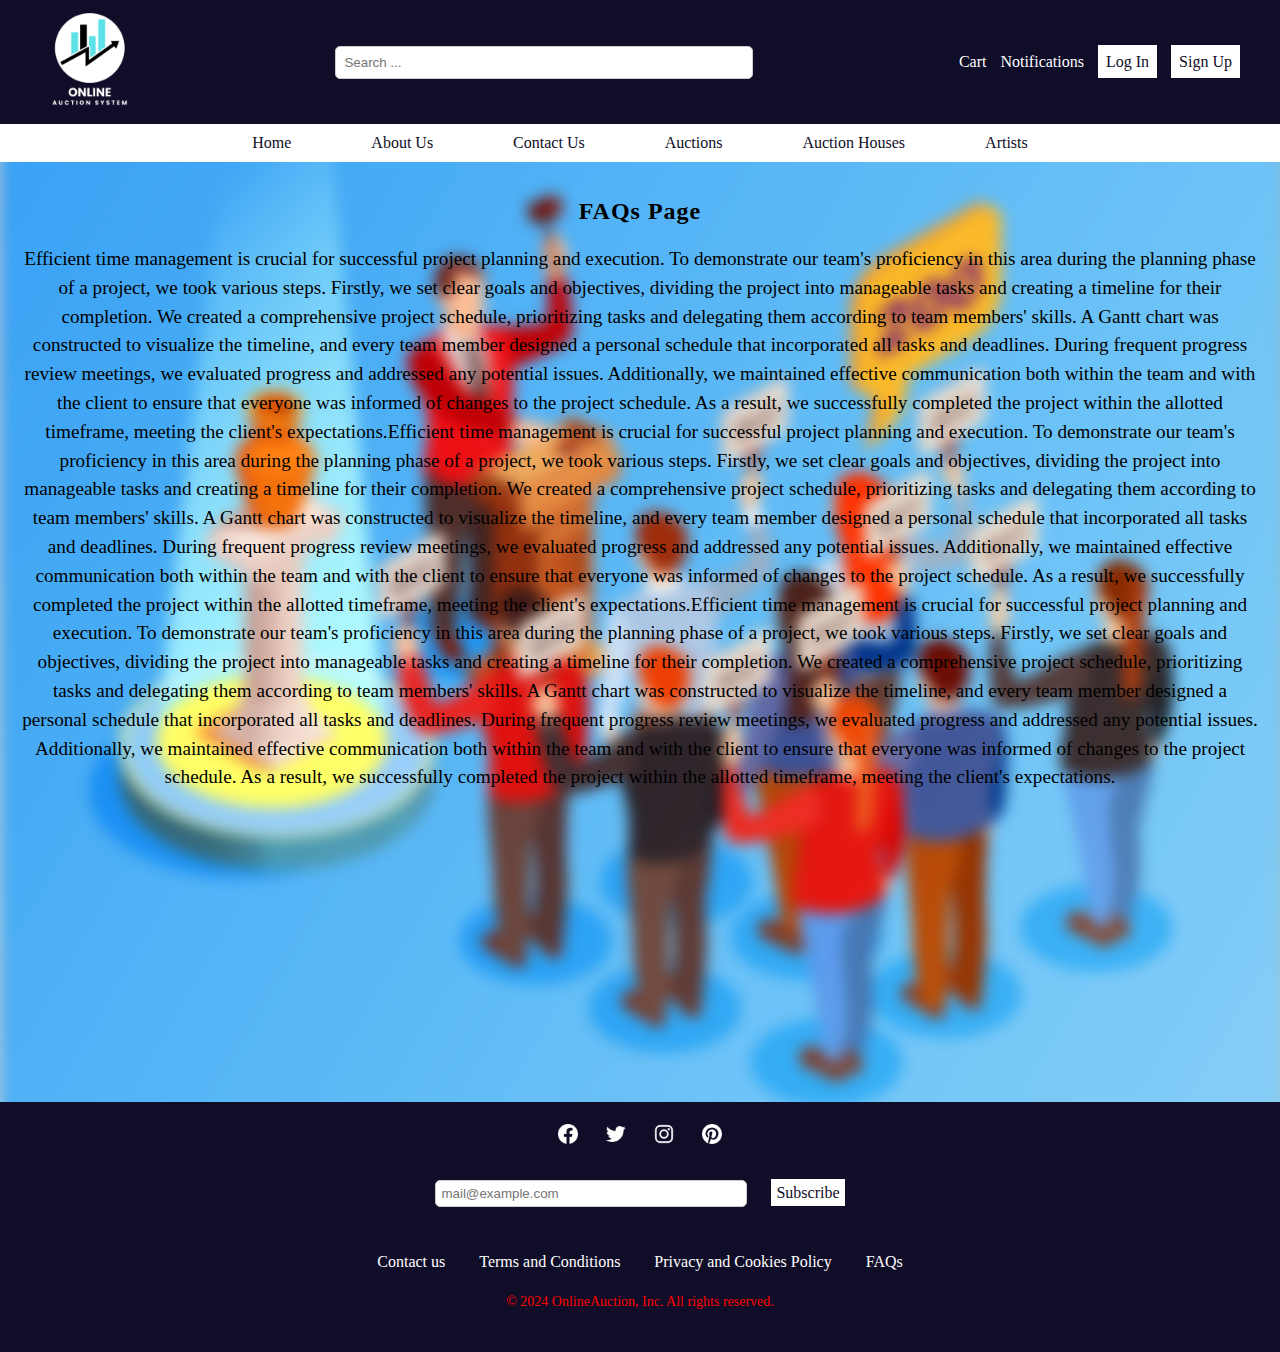
<file: faqs.html>
<!DOCTYPE html>
<html lang="en">
<head>
    <meta charset="UTF-8">
    <meta name="viewport" content="width=device-width, initial-scale=1.0">
    <title>Online Auction System</title>
    <link rel="stylesheet" href="style.css">
</head>
<body>




    <!------------------------- Header section -------------------------->


    <header>
        <div class="logo">
            <img src="img/logo.png" alt="Logo">
        </div>
        <div class="search-bar">
            <input type="text" placeholder="Search ...">
        </div>

        <div class="header-options">   
            <div class="btn notifications">
                <a href="cart.html" class="btn notification-btn"><span>Cart</span></a>
                <a href="notification.html" class="btn notification-btn"><span>Notifications</span></a>
                <a href="login.html" class="btn login-btn">Log In</a>
                <a href="sign.html" class="btn sign-btn">Sign Up</a>
            </div>            
        </div>
    </header>


    <!------------------------- Navbar section -------------------------->




    <nav class="topnav">
        <ul>
            <li><a href="index.html">Home</a></li>
            <li><a href="about.html">About Us</a></li>
            <li><a href="contact.html">Contact Us</a></li>
            <li><a href="auction.html">Auctions</a></li>
            <li><a href="auctionhouse.html">Auction Houses</a></li>
            <li><a href="artist.html">Artists</a></li>
        </ul>
    </nav>


    <!------------------------- Main Page section -------------------------->

    <section class="main-content">

        <h1>FAQs Page</h1>

        <p>Efficient time management is crucial for successful project planning and execution. To demonstrate our team's proficiency in this area during the planning phase of a project, we took various steps. Firstly, we set clear goals and objectives, dividing the project into manageable tasks and creating a timeline for their completion. We created a comprehensive project schedule, prioritizing tasks and delegating them according to team members' skills. A Gantt chart was constructed to visualize the timeline, and every team member designed a personal schedule that incorporated all tasks and deadlines. During frequent progress review meetings, we evaluated progress and addressed any potential issues. Additionally, we maintained effective communication both within the team and with the client to ensure that everyone was informed of changes to the project schedule. As a result, we successfully completed the project within the allotted timeframe, meeting the client's expectations.Efficient time management is crucial for successful project planning and execution. To demonstrate our team's proficiency in this area during the planning phase of a project, we took various steps. Firstly, we set clear goals and objectives, dividing the project into manageable tasks and creating a timeline for their completion. We created a comprehensive project schedule, prioritizing tasks and delegating them according to team members' skills. A Gantt chart was constructed to visualize the timeline, and every team member designed a personal schedule that incorporated all tasks and deadlines. During frequent progress review meetings, we evaluated progress and addressed any potential issues. Additionally, we maintained effective communication both within the team and with the client to ensure that everyone was informed of changes to the project schedule. As a result, we successfully completed the project within the allotted timeframe, meeting the client's expectations.Efficient time management is crucial for successful project planning and execution. To demonstrate our team's proficiency in this area during the planning phase of a project, we took various steps. Firstly, we set clear goals and objectives, dividing the project into manageable tasks and creating a timeline for their completion. We created a comprehensive project schedule, prioritizing tasks and delegating them according to team members' skills. A Gantt chart was constructed to visualize the timeline, and every team member designed a personal schedule that incorporated all tasks and deadlines. During frequent progress review meetings, we evaluated progress and addressed any potential issues. Additionally, we maintained effective communication both within the team and with the client to ensure that everyone was informed of changes to the project schedule. As a result, we successfully completed the project within the allotted timeframe, meeting the client's expectations.</p>
        


      </section>

    



    <!------------------------- Footer section -------------------------->


    <footer>
        <div class="social-icons">
            <a href="https://web.facebook.com/?_rdc=1&_rdr"><img src="img/face.png" alt="Facebook"></a>
            <a href="https://x.com/i/flow/login?input_flow_data=%7B%22requested_variant%22%3A%22eyJteCI6IjIifQ%3D%3D%22%7D"><img src="img/twitter.png" alt="Twitter"></a>
            <a href="https://www.instagram.com/accounts/login/?hl=en"><img src="img/instergram.png" alt="Instagram"></a>
            <a href="https://www.pinterest.com/login/"><img src="img/pinterest.png" alt="Pinterest"></a>
        </div>

        <div class="subscribe">
            <input type="email" placeholder="mail@example.com">
            <a href="#" id="subscribeButton" onclick="showAlert()"><span>Subscribe</span></a>
        </div><br><br>

        <div class="footer-links">
            <a href="contact.html"> <span>Contact us</span></a>
            <a href="teams.html"> <span>Terms and Conditions</span></a>
            <a href="privacy.html"> <span>Privacy and Cookies Policy</span></a>
            <a href="faqs.html"><span>FAQs</span></a>
        </div>

        <p>&copy; 2024 OnlineAuction, Inc. All rights reserved.</p>
    </footer>

    <script src="script.js"></script>
</body>
</html>
</file>
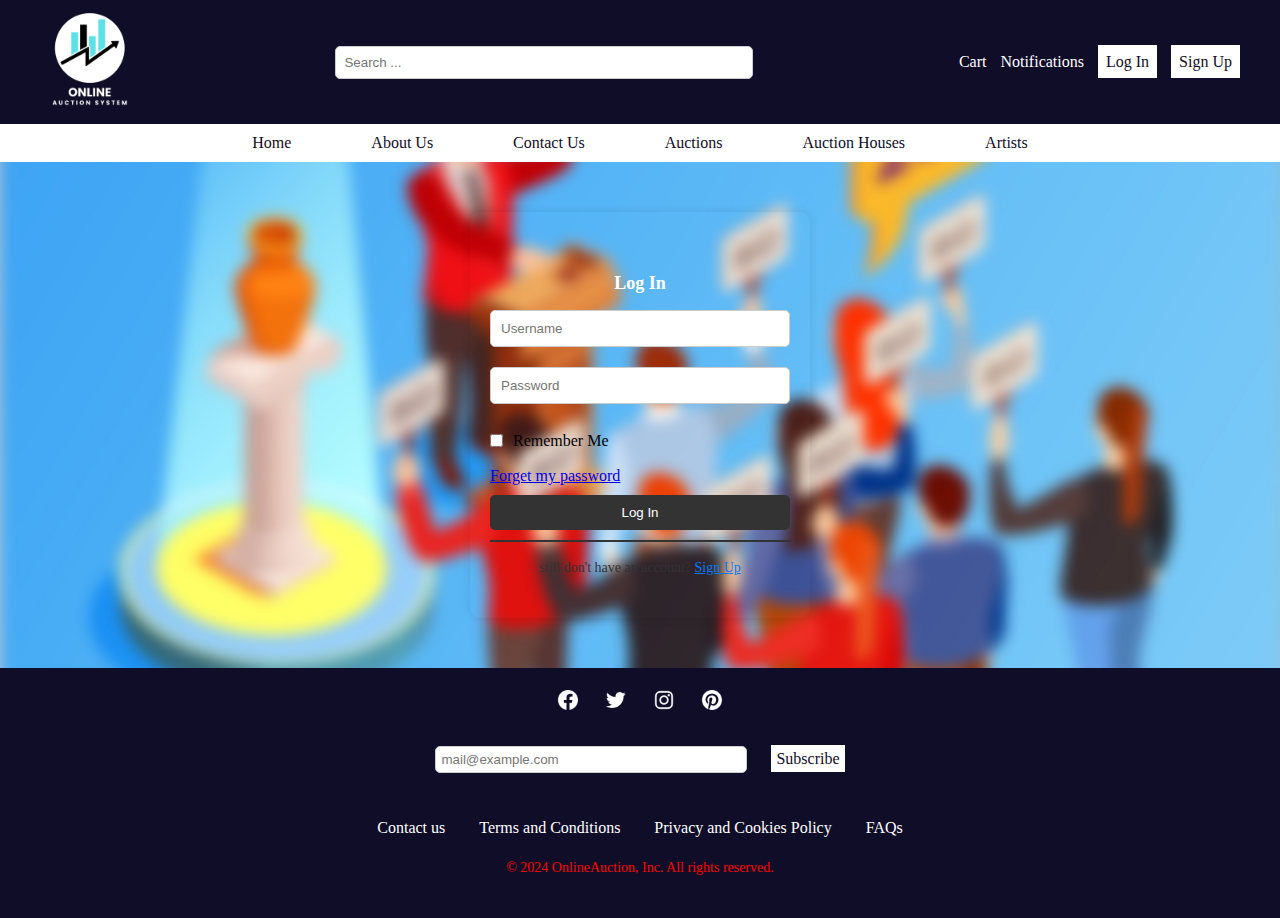
<file: login.html>
<!DOCTYPE html>
<html lang="en">
<head>
    <meta charset="UTF-8">
    <meta name="viewport" content="width=device-width, initial-scale=1.0">
    <title>Online Auction System</title>
    <link rel="stylesheet" href="style.css">
</head>
<body>


    <!------------------------- Header section -------------------------->


    <header>
        <div class="logo">
            <img src="img/logo.png" alt="Logo">
        </div>
        <div class="search-bar">
            <input type="text" placeholder="Search ...">
        </div>

        <div class="header-options">   
            <div class="btn notifications">
                <a href="cart.html" class="btn notification-btn"><span>Cart</span></a>
                <a href="notification.html" class="btn notification-btn"><span>Notifications</span></a>
                <a href="login.html" class="btn login-btn">Log In</a>
                <a href="sign.html" class="btn sign-btn">Sign Up</a>
            </div>            
        </div>
    </header>


    <!------------------------- Navbar section -------------------------->


    <nav class="topnav">
        <ul>
            <li><a href="index.html">Home</a></li>
            <li><a href="about.html">About Us</a></li>
            <li><a href="contact.html">Contact Us</a></li>
            <li><a href="auction.html">Auctions</a></li>
            <li><a href="auctionhouse.html">Auction Houses</a></li>
            <li><a href="artist.html">Artists</a></li>
        </ul>
    </nav>


    <!------------------------- Main Page section -------------------------->

    <div class="container1">
        <h2>Log In</h2>
        <form id="loginForm">
            <input type="text" id="loginUsername" placeholder="Username" required>
            <input type="password" id="loginPassword" placeholder="Password" required>
            
            <div class="remember-me">
                <input type="checkbox" id="rememberMe"> <label for="rememberMe">Remember Me</label>
            </div>
            <a href="#">Forget my password</a>
            
            <button type="submit">Log In</button>
        </form>
        
        <hr>
        <p>still don't have an account? <a href="sign.html">Sign Up</a></p>
    </div>


    <!------------------------- Footer section -------------------------->


    <footer>
        <div class="social-icons">
            <a href="https://web.facebook.com/?_rdc=1&_rdr"><img src="img/face.png" alt="Facebook"></a>
            <a href="https://x.com/i/flow/login?input_flow_data=%7B%22requested_variant%22%3A%22eyJteCI6IjIifQ%3D%3D%22%7D"><img src="img/twitter.png" alt="Twitter"></a>
            <a href="https://www.instagram.com/accounts/login/?hl=en"><img src="img/instergram.png" alt="Instagram"></a>
            <a href="https://www.pinterest.com/login/"><img src="img/pinterest.png" alt="Pinterest"></a>
        </div>

        <div class="subscribe">
            <input type="email" placeholder="mail@example.com">
            <a href="#" id="subscribeButton" onclick="showAlert()"><span>Subscribe</span></a>
        </div><br><br>

        <div class="footer-links">
            <a href="contact.html"> <span>Contact us</span></a>
            <a href="teams.html"> <span>Terms and Conditions</span></a>
            <a href="privacy.html"> <span>Privacy and Cookies Policy</span></a>
            <a href="faqs.html"><span>FAQs</span></a>
        </div>

        <p>&copy; 2024 OnlineAuction, Inc. All rights reserved.</p>
    </footer>

    <script src="script.js"></script>
</body>
</html>
</file>
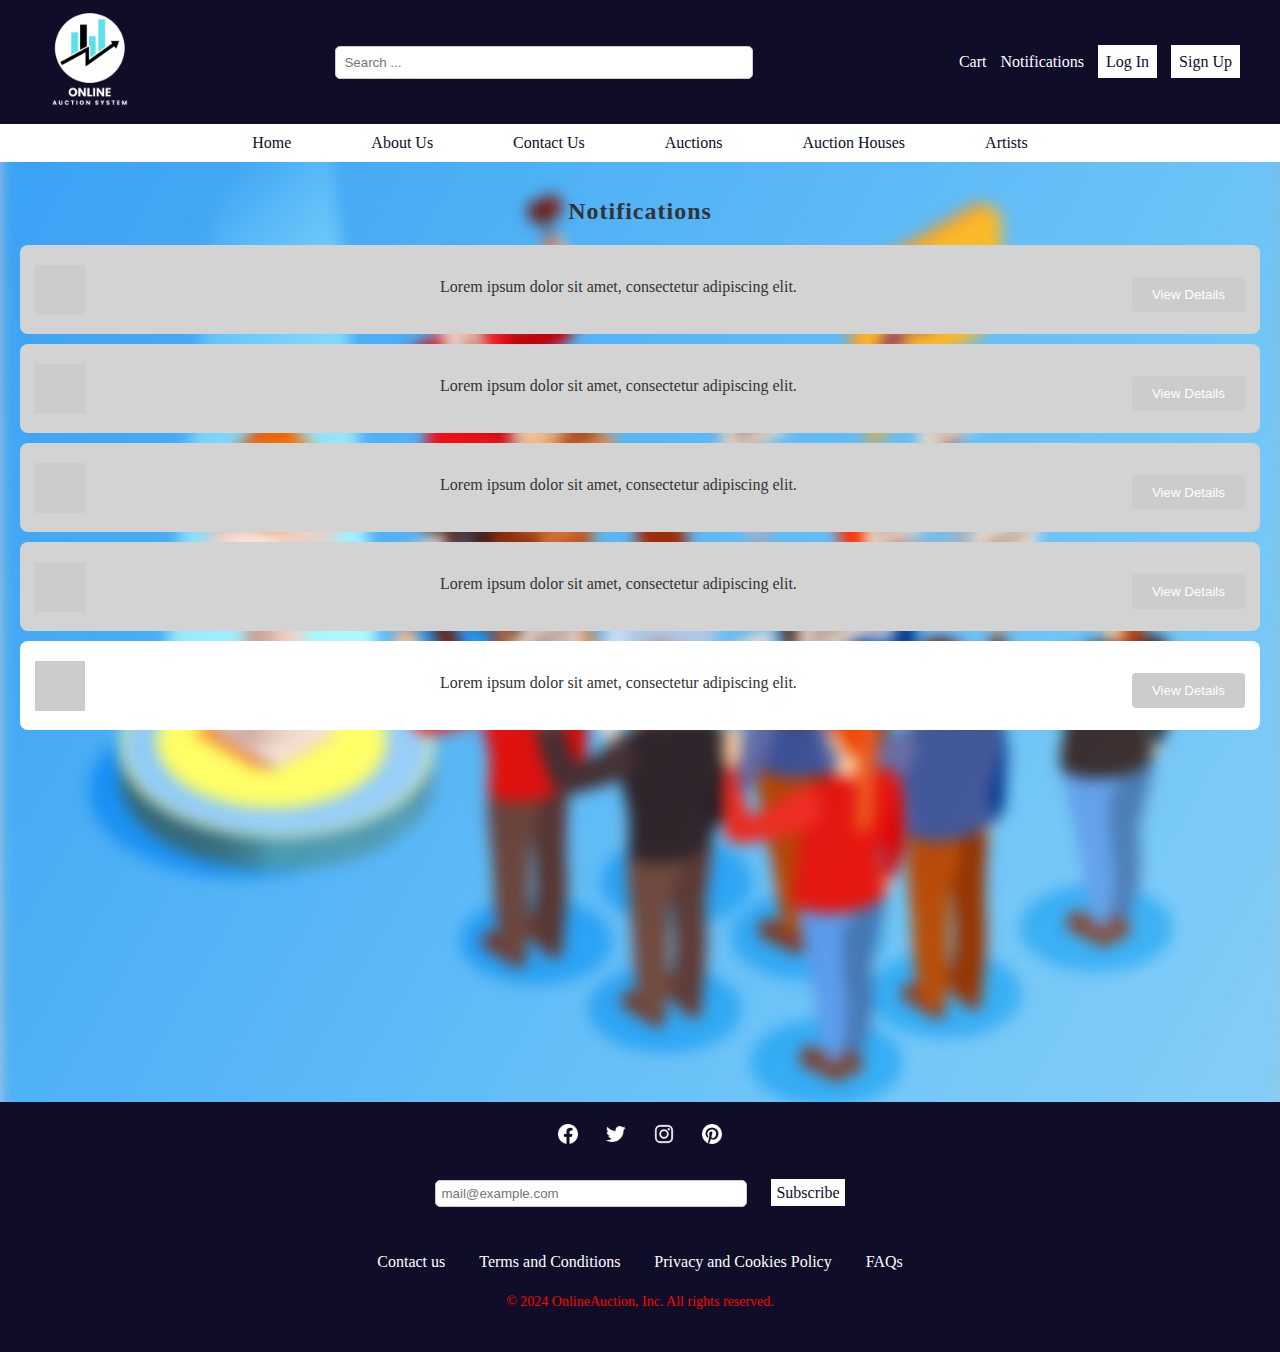
<file: notification.html>
<!DOCTYPE html>
<html lang="en">
<head>
    <meta charset="UTF-8">
    <meta name="viewport" content="width=device-width, initial-scale=1.0">
    <title>Online Auction System</title>
    <link rel="stylesheet" href="style.css">
</head>
<body>




    <!------------------------- Header section -------------------------->


    <header>
        <div class="logo">
            <img src="img/logo.png" alt="Logo">
        </div>
        <div class="search-bar">
            <input type="text" placeholder="Search ...">
        </div>

        <div class="header-options">   
            <div class="btn notifications">
                <a href="cart.html" class="btn notification-btn"><span>Cart</span></a>
                <a href="notification.html" class="btn notification-btn"><span>Notifications</span></a>
                <a href="login.html" class="btn login-btn">Log In</a>
                <a href="sign.html" class="btn sign-btn">Sign Up</a>
            </div>            
        </div>
    </header>


    <!------------------------- Navbar section -------------------------->




    <nav class="topnav">
        <ul>
            <li><a href="index.html">Home</a></li>
            <li><a href="about.html">About Us</a></li>
            <li><a href="contact.html">Contact Us</a></li>
            <li><a href="auction.html">Auctions</a></li>
            <li><a href="auctionhouse.html">Auction Houses</a></li>
            <li><a href="artist.html">Artists</a></li>
        </ul>
    </nav>


    <!------------------------- Main Page section -------------------------->

    <div class="notification-section">
        <h1>Notifications</h1>
        <div class="notification">
            <div class="image-placeholder3"></div>
            <p class="message">Lorem ipsum dolor sit amet, consectetur adipiscing elit.</p>
            <button class="details-btn">View Details</button>
        </div>
        <div class="notification">
            <div class="image-placeholder3"></div>
            <p class="message">Lorem ipsum dolor sit amet, consectetur adipiscing elit.</p>
            <button class="details-btn">View Details</button>
        </div>
        <div class="notification">
            <div class="image-placeholder3"></div>
            <p class="message">Lorem ipsum dolor sit amet, consectetur adipiscing elit.</p>
            <button class="details-btn">View Details</button>
        </div>
        <div class="notification">
            <div class="image-placeholder3"></div>
            <p class="message">Lorem ipsum dolor sit amet, consectetur adipiscing elit.</p>
            <button class="details-btn">View Details</button>
        </div>
        <div class="notification">
            <div class="image-placeholder3"></div>
            <p class="message">Lorem ipsum dolor sit amet, consectetur adipiscing elit.</p>
            <button class="details-btn">View Details</button>
        </div>
    </div>

    



    <!------------------------- Footer section -------------------------->


    <footer>
        <div class="social-icons">
            <a href="https://web.facebook.com/?_rdc=1&_rdr"><img src="img/face.png" alt="Facebook"></a>
            <a href="https://x.com/i/flow/login?input_flow_data=%7B%22requested_variant%22%3A%22eyJteCI6IjIifQ%3D%3D%22%7D"><img src="img/twitter.png" alt="Twitter"></a>
            <a href="https://www.instagram.com/accounts/login/?hl=en"><img src="img/instergram.png" alt="Instagram"></a>
            <a href="https://www.pinterest.com/login/"><img src="img/pinterest.png" alt="Pinterest"></a>
        </div>

        <div class="subscribe">
            <input type="email" placeholder="mail@example.com">
            <a href="#" id="subscribeButton" onclick="showAlert()"><span>Subscribe</span></a>
        </div><br><br>

        <div class="footer-links">
            <a href="contact.html"> <span>Contact us</span></a>
            <a href="teams.html"> <span>Terms and Conditions</span></a>
            <a href="privacy.html"> <span>Privacy and Cookies Policy</span></a>
            <a href="faqs.html"><span>FAQs</span></a>
        </div>

        <p>&copy; 2024 OnlineAuction, Inc. All rights reserved.</p>
    </footer>

    <script src="script.js"></script>
</body>
</html>
</file>
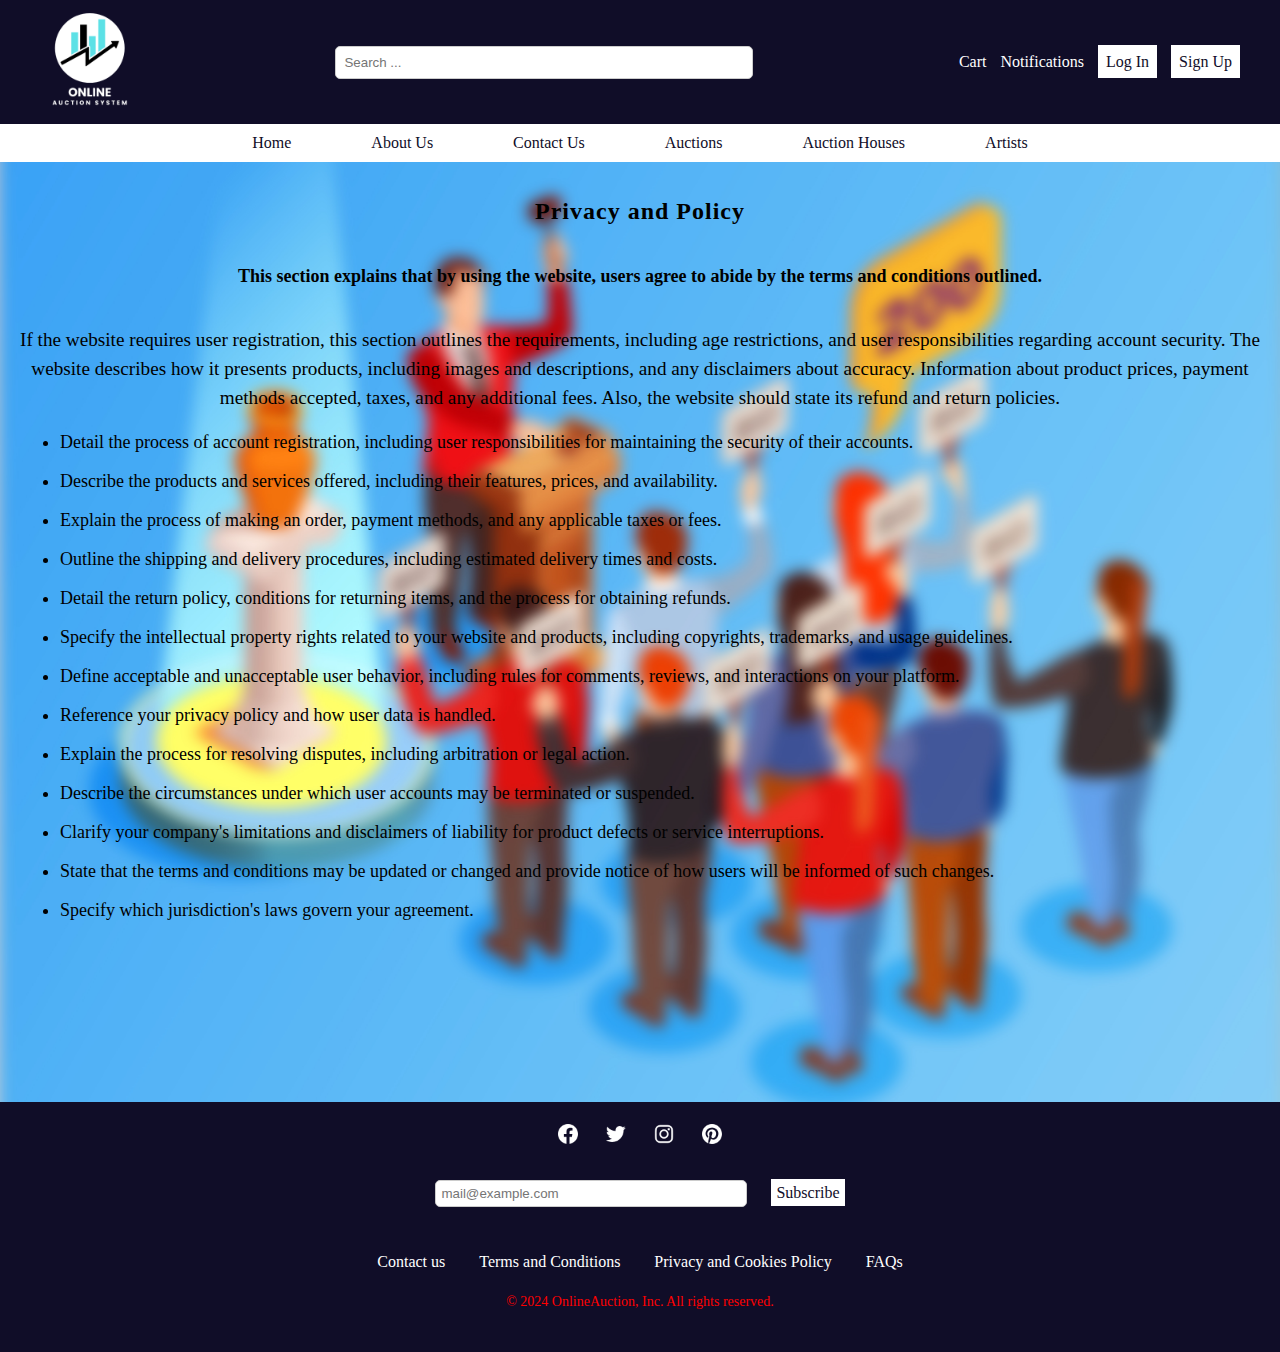
<file: privacy.html>
<!DOCTYPE html>
<html lang="en">
<head>
    <meta charset="UTF-8">
    <meta name="viewport" content="width=device-width, initial-scale=1.0">
    <title>Online Auction System</title>
    <link rel="stylesheet" href="style.css">
</head>
<body>




    <!------------------------- Header section -------------------------->


    <header>
        <div class="logo">
            <img src="img/logo.png" alt="Logo">
        </div>
        <div class="search-bar">
            <input type="text" placeholder="Search ...">
        </div>

        <div class="header-options">   
            <div class="btn notifications">
                <a href="cart.html" class="btn notification-btn"><span>Cart</span></a>
                <a href="notification.html" class="btn notification-btn"><span>Notifications</span></a>
                <a href="login.html" class="btn login-btn">Log In</a>
                <a href="sign.html" class="btn sign-btn">Sign Up</a>
            </div>            
        </div>
    </header>


    <!------------------------- Navbar section -------------------------->




    <nav class="topnav">
        <ul>
            <li><a href="index.html">Home</a></li>
            <li><a href="about.html">About Us</a></li>
            <li><a href="contact.html">Contact Us</a></li>
            <li><a href="auction.html">Auctions</a></li>
            <li><a href="auctionhouse.html">Auction Houses</a></li>
            <li><a href="artist.html">Artists</a></li>
        </ul>
    </nav>


    <!------------------------- Main Page section -------------------------->

    <section class="main-content">

        <h1>Privacy and Policy</h1>

        <h2>This section explains that by using the website, users agree to abide by the terms and conditions outlined.</h2>
        <br>

        <p>If the website requires user registration, this section outlines the requirements, 
            including age restrictions, and user responsibilities regarding account security.  The website describes how it presents products, 
            including images and descriptions, and any disclaimers about accuracy.  Information about product prices, payment methods accepted, taxes, 
            and any additional fees. Also, the website should state its refund and return policies.</p>

            <li>Detail the process of account registration, including user responsibilities for maintaining the security of their accounts.</li>
            <br>
             <li>Describe the products and services offered, including their features, prices, and availability.</li>
             <br>
             <li>Explain the process of making an order, payment methods, and any applicable taxes or fees.</li>
             <br>
             <li>Outline the shipping and delivery procedures, including estimated delivery times and costs.</li>
             <br>
             <li>Detail the return policy, conditions for returning items, and the process for obtaining refunds.</li>
             <br>
             <li>Specify the intellectual property rights related to your website and products, 
                 including copyrights, trademarks, and usage guidelines.</li>
                 <br>
             <li>Define acceptable and unacceptable user behavior, including rules for comments, reviews, and interactions on your platform.</li>  
             <br>  
             <li>Reference your privacy policy and how user data is handled.</li>
             <br>
             <li>Explain the process for resolving disputes, including arbitration or legal action.</li>
             <br>
             <li>Describe the circumstances under which user accounts may be terminated or suspended.</li>
             <br>
             <li>Clarify your company's limitations and disclaimers of liability for product defects or service interruptions.</li>
             <br>
             <li>State that the terms and conditions may be updated or changed and provide notice of how users will be informed of such changes.</li>
             <br>
             <li>Specify which jurisdiction's laws govern your agreement.</li>

        


      </section>

    



    <!------------------------- Footer section -------------------------->


    <footer>
        <div class="social-icons">
            <a href="https://web.facebook.com/?_rdc=1&_rdr"><img src="img/face.png" alt="Facebook"></a>
            <a href="https://x.com/i/flow/login?input_flow_data=%7B%22requested_variant%22%3A%22eyJteCI6IjIifQ%3D%3D%22%7D"><img src="img/twitter.png" alt="Twitter"></a>
            <a href="https://www.instagram.com/accounts/login/?hl=en"><img src="img/instergram.png" alt="Instagram"></a>
            <a href="https://www.pinterest.com/login/"><img src="img/pinterest.png" alt="Pinterest"></a>
        </div>

        <div class="subscribe">
            <input type="email" placeholder="mail@example.com">
            <a href="#" id="subscribeButton" onclick="showAlert()"><span>Subscribe</span></a>
        </div><br><br>

        <div class="footer-links">
            <a href="contact.html"> <span>Contact us</span></a>
            <a href="teams.html"> <span>Terms and Conditions</span></a>
            <a href="privacy.html"> <span>Privacy and Cookies Policy</span></a>
            <a href="faqs.html"><span>FAQs</span></a>
        </div>

        <p>&copy; 2024 OnlineAuction, Inc. All rights reserved.</p>
    </footer>

    <script src="script.js"></script>
</body>
</html>
</file>
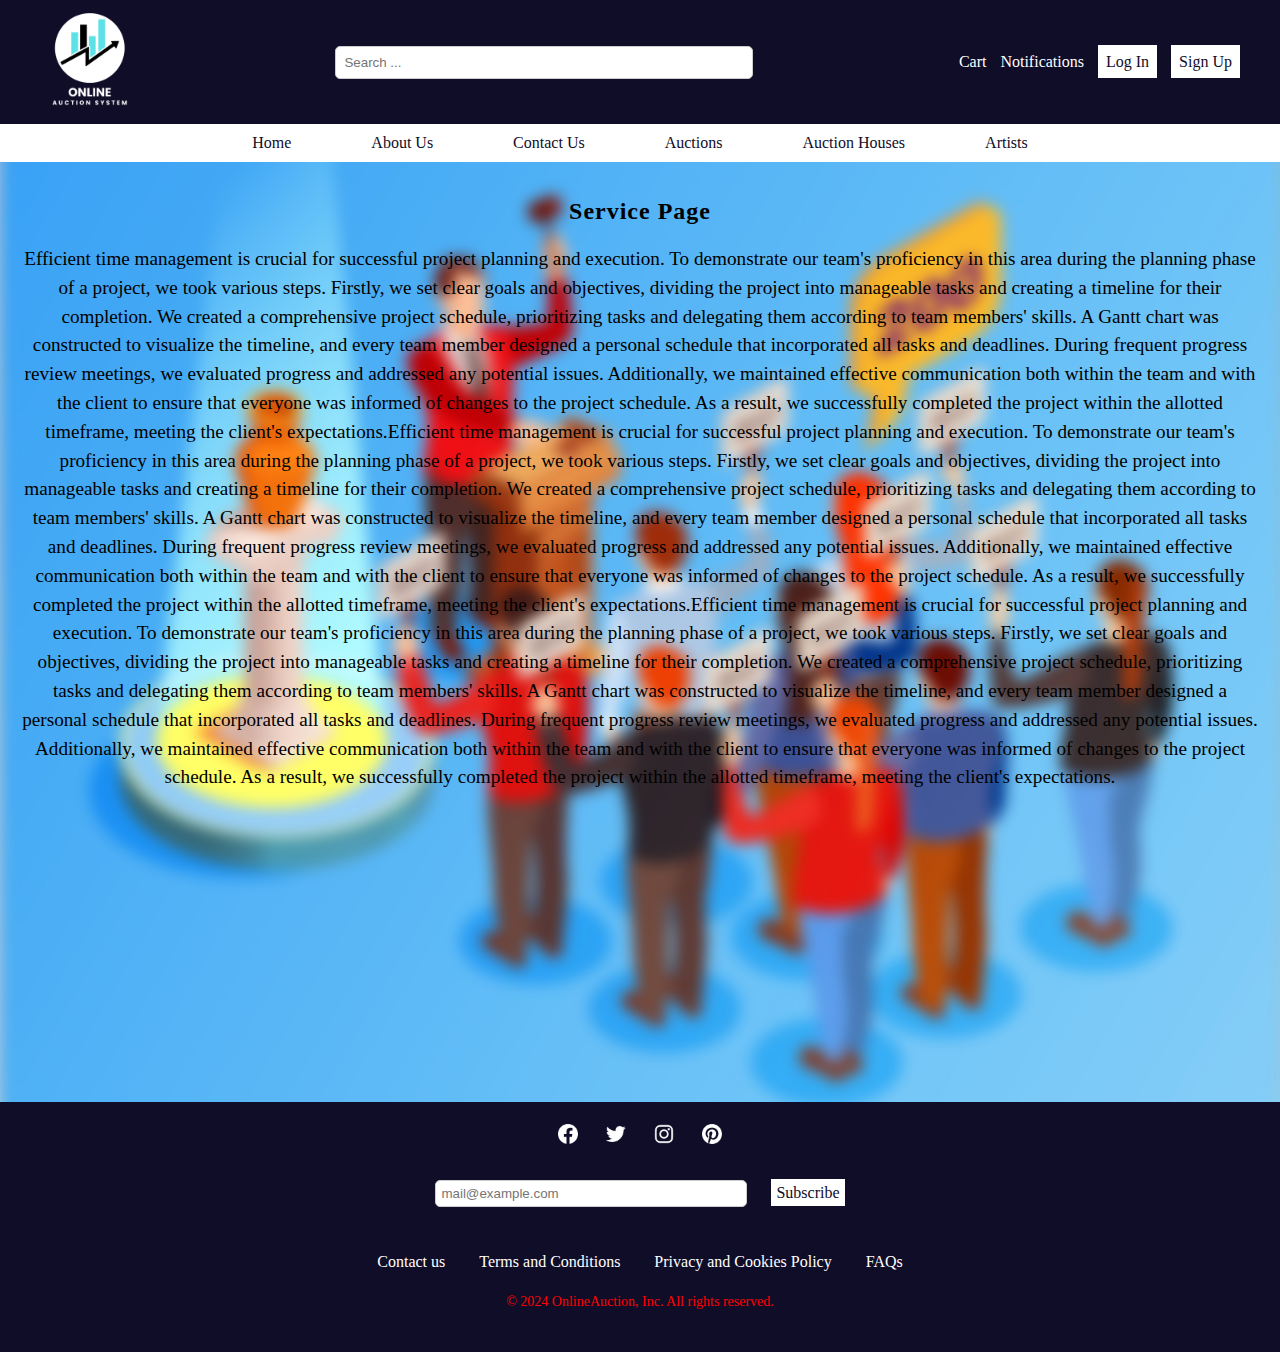
<file: service.html>
<!DOCTYPE html>
<html lang="en">
<head>
    <meta charset="UTF-8">
    <meta name="viewport" content="width=device-width, initial-scale=1.0">
    <title>Online Auction System</title>
    <link rel="stylesheet" href="style.css">
</head>
<body>




    <!------------------------- Header section -------------------------->


    <header>
        <div class="logo">
            <img src="img/logo.png" alt="Logo">
        </div>
        <div class="search-bar">
            <input type="text" placeholder="Search ...">
        </div>

        <div class="header-options">   
            <div class="btn notifications">
                <a href="cart.html" class="btn notification-btn"><span>Cart</span></a>
                <a href="notification.html" class="btn notification-btn"><span>Notifications</span></a>
                <a href="login.html" class="btn login-btn">Log In</a>
                <a href="sign.html" class="btn sign-btn">Sign Up</a>
            </div>            
        </div>
    </header>


    <!------------------------- Navbar section -------------------------->




    <nav class="topnav">
        <ul>
            <li><a href="index.html">Home</a></li>
            <li><a href="about.html">About Us</a></li>
            <li><a href="contact.html">Contact Us</a></li>
            <li><a href="auction.html">Auctions</a></li>
            <li><a href="auctionhouse.html">Auction Houses</a></li>
            <li><a href="artist.html">Artists</a></li>
        </ul>
    </nav>


    <!------------------------- Main Page section -------------------------->

    <section class="main-content">

        <h1>Service Page</h1>

        <p>Efficient time management is crucial for successful project planning and execution. To demonstrate our team's proficiency in this area during the planning phase of a project, we took various steps. Firstly, we set clear goals and objectives, dividing the project into manageable tasks and creating a timeline for their completion. We created a comprehensive project schedule, prioritizing tasks and delegating them according to team members' skills. A Gantt chart was constructed to visualize the timeline, and every team member designed a personal schedule that incorporated all tasks and deadlines. During frequent progress review meetings, we evaluated progress and addressed any potential issues. Additionally, we maintained effective communication both within the team and with the client to ensure that everyone was informed of changes to the project schedule. As a result, we successfully completed the project within the allotted timeframe, meeting the client's expectations.Efficient time management is crucial for successful project planning and execution. To demonstrate our team's proficiency in this area during the planning phase of a project, we took various steps. Firstly, we set clear goals and objectives, dividing the project into manageable tasks and creating a timeline for their completion. We created a comprehensive project schedule, prioritizing tasks and delegating them according to team members' skills. A Gantt chart was constructed to visualize the timeline, and every team member designed a personal schedule that incorporated all tasks and deadlines. During frequent progress review meetings, we evaluated progress and addressed any potential issues. Additionally, we maintained effective communication both within the team and with the client to ensure that everyone was informed of changes to the project schedule. As a result, we successfully completed the project within the allotted timeframe, meeting the client's expectations.Efficient time management is crucial for successful project planning and execution. To demonstrate our team's proficiency in this area during the planning phase of a project, we took various steps. Firstly, we set clear goals and objectives, dividing the project into manageable tasks and creating a timeline for their completion. We created a comprehensive project schedule, prioritizing tasks and delegating them according to team members' skills. A Gantt chart was constructed to visualize the timeline, and every team member designed a personal schedule that incorporated all tasks and deadlines. During frequent progress review meetings, we evaluated progress and addressed any potential issues. Additionally, we maintained effective communication both within the team and with the client to ensure that everyone was informed of changes to the project schedule. As a result, we successfully completed the project within the allotted timeframe, meeting the client's expectations.</p>
        


      </section>

    



    <!------------------------- Footer section -------------------------->


    <footer>
        <div class="social-icons">
            <a href="https://web.facebook.com/?_rdc=1&_rdr"><img src="img/face.png" alt="Facebook"></a>
            <a href="https://x.com/i/flow/login?input_flow_data=%7B%22requested_variant%22%3A%22eyJteCI6IjIifQ%3D%3D%22%7D"><img src="img/twitter.png" alt="Twitter"></a>
            <a href="https://www.instagram.com/accounts/login/?hl=en"><img src="img/instergram.png" alt="Instagram"></a>
            <a href="https://www.pinterest.com/login/"><img src="img/pinterest.png" alt="Pinterest"></a>
        </div>

        <div class="subscribe">
            <input type="email" placeholder="mail@example.com">
            <a href="#" id="subscribeButton" onclick="showAlert()"><span>Subscribe</span></a>
        </div><br><br>

        <div class="footer-links">
            <a href="contact.html"> <span>Contact us</span></a>
            <a href="teams.html"> <span>Terms and Conditions</span></a>
            <a href="privacy.html"> <span>Privacy and Cookies Policy</span></a>
            <a href="faqs.html"><span>FAQs</span></a>
        </div>

        <p>&copy; 2024 OnlineAuction, Inc. All rights reserved.</p>
    </footer>

    <script src="script.js"></script>
</body>
</html>
</file>
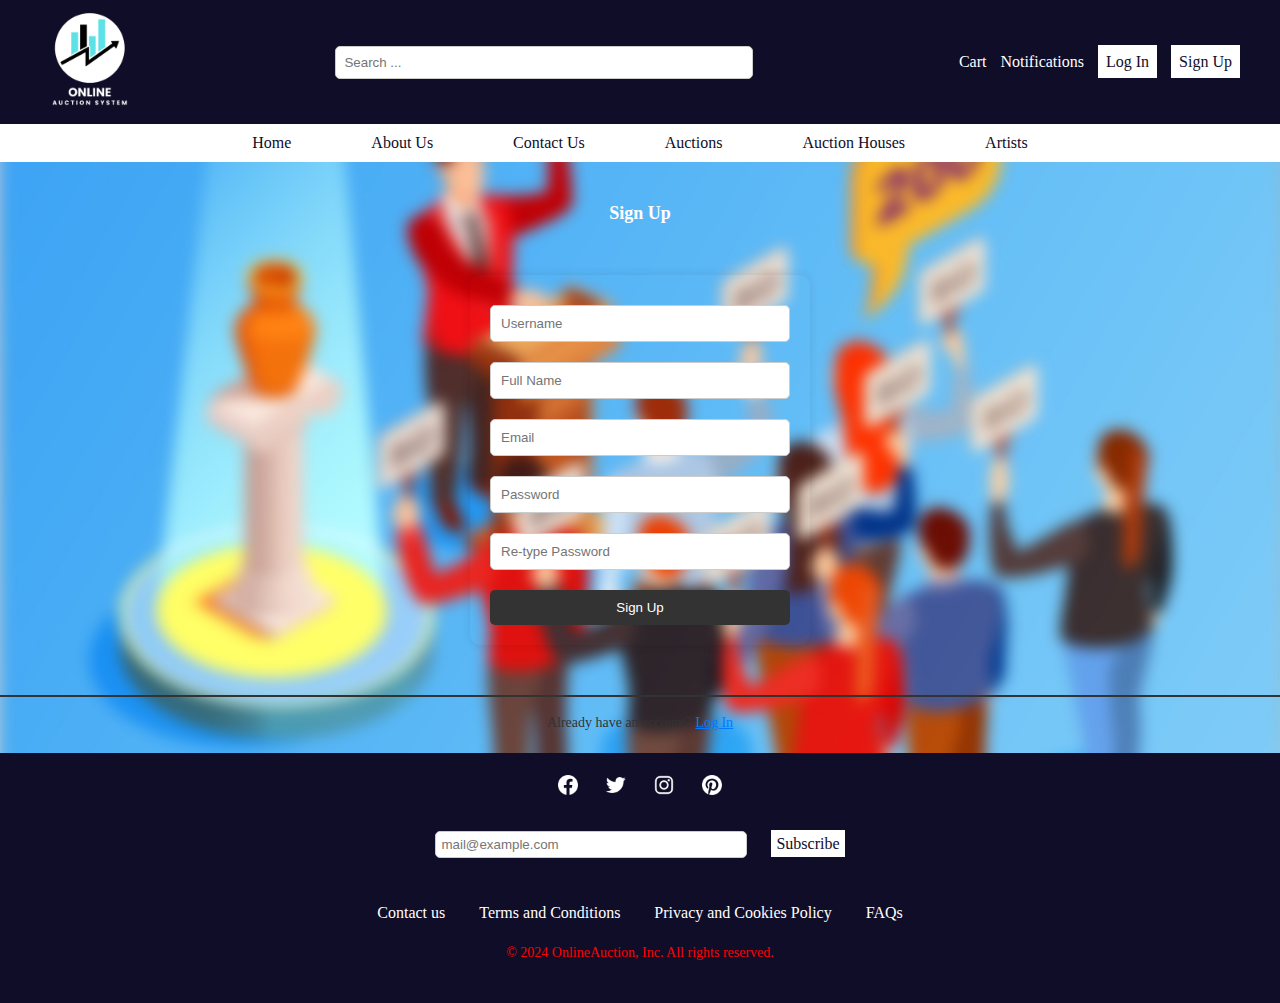
<file: sign.html>
<!DOCTYPE html>
<html lang="en">
<head>
    <meta charset="UTF-8">
    <meta name="viewport" content="width=device-width, initial-scale=1.0">
    <title>Online Auction System</title>
    <link rel="stylesheet" href="style.css">
</head>
<body>


    <!------------------------- Header section -------------------------->


    <header>
        <div class="logo">
            <img src="img/logo.png" alt="Logo">
        </div>
        <div class="search-bar">
            <input type="text" placeholder="Search ...">
        </div>

        <div class="header-options">   
            <div class="btn notifications">
                <a href="cart.html" class="btn notification-btn"><span>Cart</span></a>
                <a href="notification.html" class="btn notification-btn"><span>Notifications</span></a>
                <a href="login.html" class="btn login-btn">Log In</a>
                <a href="sign.html" class="btn sign-btn">Sign Up</a>
            </div>            
        </div>
    </header>


    <!------------------------- Navbar section -------------------------->


    <nav class="topnav">
        <ul>
            <li><a href="index.html">Home</a></li>
            <li><a href="about.html">About Us</a></li>
            <li><a href="contact.html">Contact Us</a></li>
            <li><a href="auction.html">Auctions</a></li>
            <li><a href="auctionhouse.html">Auction Houses</a></li>
            <li><a href="artist.html">Artists</a></li>
        </ul>
    </nav>


    <!------------------------- Main Page section -------------------------->
    

    <div>
        <h2>Sign Up</h2>
        <form action="insert.php" class="container1" method="post">
            <input type="text" id="signupUsername" placeholder="Username" name="User_Name" required>
            <input type="text" id="signupFullName" placeholder="Full Name" name="Full_Name" required>
            <input type="email" id="signupEmail" placeholder="Email" name="Email" required>
            <input type="password" id="signupPassword" placeholder="Password" name="Password" required>
            <input type="password" id="signupRePassword" placeholder="Re-type Password" name="Re_Type_Password" required>
            
            <button type="submit">Sign Up</button>
        </form>
        
        <hr>
        <p>Already have an account? <a href="login.html">Log In</a></p>
    </div>

    <!------------------------- Footer section -------------------------->


    <footer>
        <div class="social-icons">
            <a href="https://web.facebook.com/?_rdc=1&_rdr"><img src="img/face.png" alt="Facebook"></a>
            <a href="https://x.com/i/flow/login?input_flow_data=%7B%22requested_variant%22%3A%22eyJteCI6IjIifQ%3D%3D%22%7D"><img src="img/twitter.png" alt="Twitter"></a>
            <a href="https://www.instagram.com/accounts/login/?hl=en"><img src="img/instergram.png" alt="Instagram"></a>
            <a href="https://www.pinterest.com/login/"><img src="img/pinterest.png" alt="Pinterest"></a>
        </div>

        <div class="subscribe">
            <input type="email" placeholder="mail@example.com">
            <a href="#" id="subscribeButton" onclick="showAlert()"><span>Subscribe</span></a>
        </div><br><br>

        <div class="footer-links">
            <a href="contact.html"> <span>Contact us</span></a>
            <a href="teams.html"> <span>Terms and Conditions</span></a>
            <a href="privacy.html"> <span>Privacy and Cookies Policy</span></a>
            <a href="faqs.html"><span>FAQs</span></a>
        </div>

        <p>&copy; 2024 OnlineAuction, Inc. All rights reserved.</p>
    </footer>

    <script src="script.js"></script>
</body>
</html>
</file>
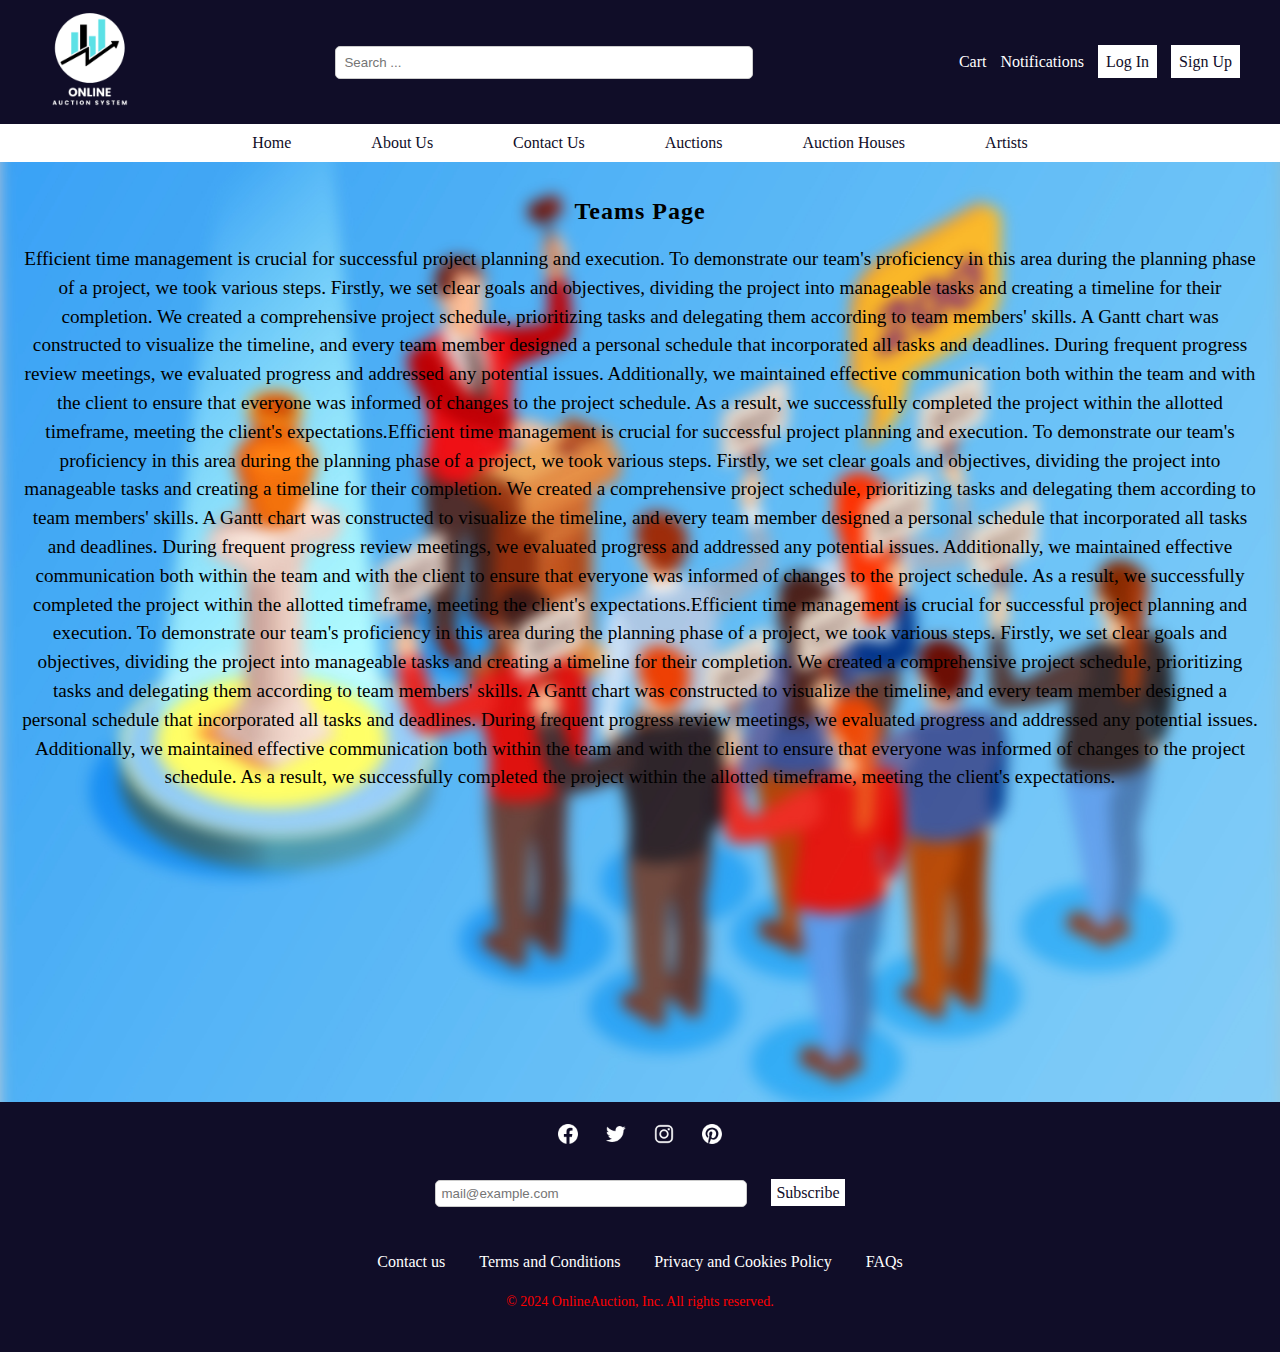
<file: teams.html>
<!DOCTYPE html>
<html lang="en">
<head>
    <meta charset="UTF-8">
    <meta name="viewport" content="width=device-width, initial-scale=1.0">
    <title>Online Auction System</title>
    <link rel="stylesheet" href="style.css">
</head>
<body>




    <!------------------------- Header section -------------------------->


    <header>
        <div class="logo">
            <img src="img/logo.png" alt="Logo">
        </div>
        <div class="search-bar">
            <input type="text" placeholder="Search ...">
        </div>

        <div class="header-options">   
            <div class="btn notifications">
                <a href="cart.html" class="btn notification-btn"><span>Cart</span></a>
                <a href="notification.html" class="btn notification-btn"><span>Notifications</span></a>
                <a href="login.html" class="btn login-btn">Log In</a>
                <a href="sign.html" class="btn sign-btn">Sign Up</a>
            </div>            
        </div>
    </header>


    <!------------------------- Navbar section -------------------------->




    <nav class="topnav">
        <ul>
            <li><a href="index.html">Home</a></li>
            <li><a href="about.html">About Us</a></li>
            <li><a href="contact.html">Contact Us</a></li>
            <li><a href="auction.html">Auctions</a></li>
            <li><a href="auctionhouse.html">Auction Houses</a></li>
            <li><a href="artist.html">Artists</a></li>
        </ul>
    </nav>


    <!------------------------- Main Page section -------------------------->

    <section class="main-content">

        <h1>Teams Page</h1>

        <p>Efficient time management is crucial for successful project planning and execution. To demonstrate our team's proficiency in this area during the planning phase of a project, we took various steps. Firstly, we set clear goals and objectives, dividing the project into manageable tasks and creating a timeline for their completion. We created a comprehensive project schedule, prioritizing tasks and delegating them according to team members' skills. A Gantt chart was constructed to visualize the timeline, and every team member designed a personal schedule that incorporated all tasks and deadlines. During frequent progress review meetings, we evaluated progress and addressed any potential issues. Additionally, we maintained effective communication both within the team and with the client to ensure that everyone was informed of changes to the project schedule. As a result, we successfully completed the project within the allotted timeframe, meeting the client's expectations.Efficient time management is crucial for successful project planning and execution. To demonstrate our team's proficiency in this area during the planning phase of a project, we took various steps. Firstly, we set clear goals and objectives, dividing the project into manageable tasks and creating a timeline for their completion. We created a comprehensive project schedule, prioritizing tasks and delegating them according to team members' skills. A Gantt chart was constructed to visualize the timeline, and every team member designed a personal schedule that incorporated all tasks and deadlines. During frequent progress review meetings, we evaluated progress and addressed any potential issues. Additionally, we maintained effective communication both within the team and with the client to ensure that everyone was informed of changes to the project schedule. As a result, we successfully completed the project within the allotted timeframe, meeting the client's expectations.Efficient time management is crucial for successful project planning and execution. To demonstrate our team's proficiency in this area during the planning phase of a project, we took various steps. Firstly, we set clear goals and objectives, dividing the project into manageable tasks and creating a timeline for their completion. We created a comprehensive project schedule, prioritizing tasks and delegating them according to team members' skills. A Gantt chart was constructed to visualize the timeline, and every team member designed a personal schedule that incorporated all tasks and deadlines. During frequent progress review meetings, we evaluated progress and addressed any potential issues. Additionally, we maintained effective communication both within the team and with the client to ensure that everyone was informed of changes to the project schedule. As a result, we successfully completed the project within the allotted timeframe, meeting the client's expectations.</p>
        


      </section>

    



    <!------------------------- Footer section -------------------------->


    <footer>
        <div class="social-icons">
            <a href="https://web.facebook.com/?_rdc=1&_rdr"><img src="img/face.png" alt="Facebook"></a>
            <a href="https://x.com/i/flow/login?input_flow_data=%7B%22requested_variant%22%3A%22eyJteCI6IjIifQ%3D%3D%22%7D"><img src="img/twitter.png" alt="Twitter"></a>
            <a href="https://www.instagram.com/accounts/login/?hl=en"><img src="img/instergram.png" alt="Instagram"></a>
            <a href="https://www.pinterest.com/login/"><img src="img/pinterest.png" alt="Pinterest"></a>
        </div>

        <div class="subscribe">
            <input type="email" placeholder="mail@example.com">
            <a href="#" id="subscribeButton" onclick="showAlert()"><span>Subscribe</span></a>
        </div><br><br>

        <div class="footer-links">
            <a href="contact.html"> <span>Contact us</span></a>
            <a href="teams.html"> <span>Terms and Conditions</span></a>
            <a href="privacy.html"> <span>Privacy and Cookies Policy</span></a>
            <a href="faqs.html"><span>FAQs</span></a>
        </div>

        <p>&copy; 2024 OnlineAuction, Inc. All rights reserved.</p>
    </footer>

    <script src="script.js"></script>
</body>
</html>
</file>
<file: style.css>
/* ................................ Body ...................................*/


body {
    margin: 0;
    padding: 0;
}

.main-content {
    background-image: url('img/background.jpg');
    background-size: cover;
    background-position: center;
    background-repeat: no-repeat;
    min-height: 100vh;
    padding: 20px;
}


header {
    display: flex;
    justify-content: space-between;
    align-items: center;
    background-color: #100d28;
    padding: 10px 20px;
}

header .logo img {
    margin-left: 20px;
    width: 100px;
}

header .search-bar input {
    align-content: center;
    padding: 8px;
    width: 400px;
}

.header-options {
    display: inline;
    justify-content: space-between;
    align-items: center;
    padding: 10px;
}


.btn .notification-btn {
    background-color: #100d28;
    color: #fff;
    text-decoration: none;
    cursor: pointer;
    width: 20px;
    margin-right: 10px;
}

.btn a span:hover {
    background-color: #100d28;
    color: #0ef;
}

.btn a:hover {
    background-color: #0ef;
    color: #100d28;
}

.btn .login-btn {
    background-color: #fff;
    color: #100d28;
    padding: 8px;
    text-decoration: none;
    cursor: pointer;
    width: 20px;
    margin-right: 10px;
}

.btn .sign-btn {
    display: inline;
    background-color: #fff;
    color: #100d28;
    padding: 8px;
    text-decoration: none;
    cursor: pointer;
    width: 20px;
    margin-right: 10px;
}





/* ................................ Navigation Bar ...................................*/


nav ul {
    display: flex;
    list-style: none;
    padding: 0;
    background-color: #fff;
    margin: 0;
    justify-content: center;
}

nav ul li {
    margin: 0 20px;
}

nav ul li a {
    text-decoration: none;
    color: #100d28;
    padding: 10px 20px;
    display: block;
}

.topnav a:hover {
    background-color: #100d28;
    color: #fff;
}


/* ................................ Home ...................................*/


body {
    background-image: url('img/background.jpg');
    background-size: cover;
    background-position: center;
    background-repeat: no-repeat;
    min-height: 100vh;
    padding: 0px;
}

.container {
    max-width: 1200px;
    margin: 0 auto;
    padding: 20px;
}

.container1 {
    width: 300px;
    margin: 50px auto;
    background: none;
    padding: 20px;
    border-radius: 10px;
    box-shadow: 0px 0px 10px rgba(0, 0, 0, 0.1);
}

/* Form Styling */
form {
    display: flex;
    flex-direction: column;
}

input {
    padding: 10px;
    margin: 10px 0;
    border: 1px solid #ccc;
    border-radius: 5px;
}

input[type="checkbox"] {
    margin-right: 5px;
}

button {
    padding: 10px;
    background-color: #333;
    color: white;
    border: none;
    border-radius: 5px;
    cursor: pointer;
    margin-top: 10px;
}

button:hover {
    opacity: 0.8;
    background-color: #0ef;
}

.remember-me {
    display: flex;
    align-items: center;
    margin: 10px 0;
}

.remember-me label {
    margin-left: 5px;
}

hr {
    border: none;
    border-top: 1px solid #ccc;
    margin: 20px 0;
}

h2 {
    text-align: center;
    color: #333;
}

p {
    text-align: center;
    margin-top: 15px;
    font-size: 0.9em;
}

p a {
    color: #007bff;
}

p a:hover {
    text-decoration: underline;
}

/* Carousel */
.carousel {
    position: relative;
    width: 100%;
    max-width: 800px;
    margin: 0 auto;
}

.carousel-images img {
    width: 100%;
    display: none;
    border-radius: 10px;
}

.carousel-images img.active {
    display: block;
}

.carousel-dots {
    text-align: center;
    margin-top: 10px;
}

.dot {
    height: 15px;
    width: 15px;
    margin: 0 5px;
    background-color: #bbb;
    border-radius: 50%;
    display: inline-block;
    cursor: pointer;
}

.dot.active {
    background-color: #333;
}

/* Upcoming Auctions */
.upcoming-auctions {
    margin: 40px 0;
}

.upcoming-auctions h2 {
    text-align: center;
    font-size: 24px;
    margin-bottom: 20px;
}

.auction-list {
    display: flex;
    justify-content: space-between;
    gap: 20px;
}

.auction-item {
    width: 32%;
    background-color: #fff;
    padding: 10px;
    border-radius: 8px;
    box-shadow: 0 0 10px rgba(0, 0, 0, 0.1);
    text-align: center;
}

.auction-item img {
    width: 100%;
    height: auto;
    border-radius: 8px;
}

/* Download Section */
.download-section {
    display: flex;
    justify-content: space-between;
    align-items: center;
    margin-top: 40px;
}

.download-info img {
    width: 300px;
    height: auto;
    border-radius: 10px;
}

.download-buttons {
    display: flex;
    flex-direction: column;
    gap: 15px;
}

.download-buttons button {
    padding: 15px 25px;
    font-size: 16px;
    border: none;
    border-radius: 5px;
    cursor: pointer;
}

.download-ios {
    background-color: #007aff;
    color: white;
}

.download-android {
    background-color: #34a853;
    color: white;
}


/* ................................ About us ...................................*/


.about-us-section {
    background-image: url('img/background.jpg');
    background-size: cover;
    background-position: center;
    background-repeat: no-repeat;
    min-height: 90vh;
    padding: 20px;
}

h1 {
    font-size: 2rem;
    margin-bottom: 20px;
}

.content {
    display: flex;
    align-items: flex-start;
    gap: 20px;
}

.image-placeholder {
    width: 40%;
}

.image-placeholder img {
    width: 100%;
    height: auto;
    background-color: #e0e0e0;
    display: block;
    border-radius: 8px;
}

.text-content {
    width: 60%;
}

.text-content p {
    margin-bottom: 15px;
    line-height: 1.6;
}

.more-btn {
    display: block;
    margin: 20px;
    margin-left: 300px;
    margin-right: 300px;
    padding: 10px;
    border: 2px solid #000;
    background-color: #000;
    color: #0ef;
    font-size: 1rem;
    cursor: pointer;
    transition: all 0.3s ease;
}

.more-btn:hover {
    background-color: #0ef;
    color: #000;
}

.about-section {
    background-color: #000;
    color: #fff;
}

.container {
    max-width: 1100px;
    margin: 0 auto;
}

.about-section h1 {
    color: #0ef;
    font-size: 36px;
    text-align: center;
    margin-bottom: 40px;
}

.about-section h2 {
    color: #0ef;
    font-size: 28px;
    margin-top: 20px;
    margin-bottom: 15px;
}

.about-section p {
    color: #fff;
    font-size: 18px;
    line-height: 1.6;
    margin-bottom: 20px;
}

.about-section ul {
    list-style: none;
    padding: 0;
}

.about-section ul li {
    font-size: 18px;
    margin-bottom: 10px;
}

.about-section ul li strong {
    font-weight: bold;
}


/* ................................ Contact ...................................*/


body {
    background-image: url('img/background.jpg');
    background-size: cover;
    background-position: center;
    background-repeat: no-repeat;
    min-height: 100vh;
    padding: 0px;
}

.container3 {
    max-width: 1100px;
    margin: 0 auto;
    background: none;
    padding: 40px;
    border-radius: 12px;
    box-shadow: 0 4px 20px rgba(0, 0, 0, 0.1);
}

h1 {
    text-align: center;
    margin-bottom: 20px;
    font-size: 2.2rem;
    color: #333;
    letter-spacing: 1px;
}

.contact-info {
    display: flex;
    justify-content: space-between;
    margin-bottom: 40px;
    padding-bottom: 20px;
    border-bottom: 1px solid #eaeaea;
}

.info-box {
    text-align: center;
}

.info-box h3 {
    font-size: 1.2rem;
    color: #2c3e50;
    margin-bottom: 10px;
}

.info-box p {
    font-size: 1rem;
    color: #000;
    margin-bottom: 5px;
}

.social-icons3 {
    display: flex;
    justify-content: space-around;
    width: 160px;
    margin: 0 auto;
}

.social-icons3 a {
    text-decoration: none;
    transition: transform 0.3s ease-in-out;
}

.social-icons3 img {
    width: 30px;
    height: 30px;
    filter: grayscale(100%);
    transition: filter 0.3s ease-in-out;
}

.social-icons3 a:hover img {
    filter: none;
    transform: scale(1.1);
}

/* Contact Form Styles */
.contact-form {
    display: grid;
    grid-template-columns: 1fr;
    gap: 20px;
    margin-bottom: 30px;
}

.contact-form input, 
.contact-form textarea {
    width: 100%;
    padding: 15px;
    border: 1px solid #ddd;
    border-radius: 8px;
    background-color: #f9f9f9;
    font-size: 1rem;
    transition: border-color 0.3s ease-in-out, box-shadow 0.3s ease-in-out;
}

.contact-form input:focus, 
.contact-form textarea:focus {
    border-color: #3498db;
    box-shadow: 0 0 8px rgba(52, 152, 219, 0.3);
    outline: none;
}

.contact-form textarea {
    grid-column: span 2;
    height: 150px;
    resize: none;
}

.contact-form button {
    grid-column: span 2;
    padding: 15px;
    font-size: 1.1rem;
    background-color: #3498db;
    color: #fff;
    border: none;
    border-radius: 8px;
    cursor: pointer;
    transition: background-color 0.3s ease-in-out, transform 0.3s ease-in-out;
}

.contact-form button:hover {
    background-color: #2980b9;
    transform: translateY(-2px);
}

/* Map Section */
.map {
    text-align: center;
}

.map img {
    max-width: 100%;
    border-radius: 12px;
    box-shadow: 0 4px 15px rgba(0, 0, 0, 0.1);
    transition: transform 0.3s ease-in-out;
}

.map img:hover {
    transform: scale(1.05);
}

/* Responsive Design */
@media screen and (max-width: 768px) {
    .contact-info {
        flex-direction: column;
        align-items: center;
    }

    .contact-form {
        grid-template-columns: 1fr;
    }

    .contact-form textarea {
        grid-column: span 1;
    }

    h1 {
        font-size: 1.8rem;
    }
}


/* ................................ Auction ...................................*/


.auction-section {
    background-image: url('img/background.jpg');
    background-size: cover;
    background-position: center;
    background-repeat: no-repeat;
    min-height: 100vh;
    padding: 20px;
}

h1 {
    font-size: 2rem;
    margin-bottom: 20px;
}

.tabs {
    display: flex;
    justify-content: flex-start;
    margin-bottom: 20px;
}

.tab {
    padding: 10px 20px;
    background-color: #d3d3d3;
    color: #000;
    border: none;
    cursor: pointer;
    margin-right: 10px;
}

.tab.active {
    background-color: #4e9ff5;
    color: white;
}

h2 {
    font-size: 20px;
    padding: 1px;
    color: #fff;
    margin-top: 40px;
    margin-bottom: 20px;
}

.products-grid {
    display: flex;
    justify-content: space-between;
    flex-wrap: wrap;
}

.product-card {
    width: 30%;
    background-color: #f4f4f4;
    border-radius: 8px;
    padding: 20px;
    text-align: center;
    margin-bottom: 20px;
    box-shadow: 0 2px 5px rgba(0, 0, 0, 0.1);
}

.image-placeholder1 {
    width: 100%;
    height: 150px;
    background-color: #ccc;
    margin-bottom: 10px;
}

p {
    font-size: 14px;
    color: #333;
    margin-bottom: 10px;
}

.bid-price {
    font-size: 16px;
    font-weight: bold;
    color: #333;
    margin-bottom: 10px;
}

.price {
    color: #ff0000;
    font-size: 20px;
}

.buttons {
    display: flex;
    justify-content: space-between;
}

.bid-btn {
    background-color: #ff4747;
    color: #fff;
    padding: 10px;
    border: none;
    cursor: pointer;
    border-radius: 4px;
}

.details-btn {
    background-color: #4e9ff5;
    color: #fff;
    padding: 10px;
    border: none;
    cursor: pointer;
    border-radius: 4px;
}

.bid-btn:hover,
.details-btn:hover {
    opacity: 0.8;
}


/* ................................ Auction Houses ...................................*/


.auction-houses-section {
    background-image: url('img/background.jpg');
    background-size: cover;
    background-position: center;
    background-repeat: no-repeat;
    min-height: 100vh;
    padding: 20px;
}

h1 {
    text-align: center;
    margin-bottom: 20px;
}

.auction-house-card {
    display: flex;
    align-items: flex-start;
    background-color: #fff;
    padding: 20px;
    margin-bottom: 20px;
    border-radius: 8px;
    box-shadow: 0 2px 10px rgba(0, 0, 0, 0.1);
}

.image-placeholder4 {
    width: 150px;
    height: 150px;
    background-color: #ccc;
    display: flex;
    justify-content: center;
    align-items: center;
    margin-right: 20px;
    font-weight: bold;
}

.auction-house-info {
    flex-grow: 1;
}

h2, h3 {
    margin-bottom: 5px;
}

hr {
    border: none;
    border-bottom: 2px solid #333;
    margin: 10px 0;
}

p {
    font-size: 14px;
    line-height: 1.5;
    margin-bottom: 20px;
}

button.view-details-btn {
    background-color: #333;
    color: #fff;
    padding: 10px 20px;
    border: none;
    border-radius: 4px;
    cursor: pointer;
    text-transform: uppercase;
}

button.view-details-btn:hover {
    background-color: #555;
}


/* ................................ Artist ...................................*/


.artists-section {
    background-image: url('img/background.jpg');
    background-size: cover;
    background-position: center;
    background-repeat: no-repeat;
    min-height: 100vh;
    padding: 20px;
}

.artist-cards {
    display: flex;
    justify-content: space-around;
    margin-top: 20px;
}

.artist-card {
    background-color: #fff;
    padding: 20px;
    width: 30%;
    border-radius: 8px;
    box-shadow: 0 2px 10px rgba(0, 0, 0, 0.1);
}

.image-placeholder5 {
    width: 100%;
    height: 200px;
    background-color: #ccc;
    margin-bottom: 20px;
}

h2 {
    font-size: 18px;
    margin-bottom: 5px;
}

h3 {
    font-size: 16px;
    margin: 10px 0;
}

p {
    font-size: 14px;
    line-height: 1.5;
    margin-bottom: 20px;
}

button.view-details-btn {
    background-color: #333;
    color: #fff;
    padding: 10px 20px;
    border: none;
    border-radius: 4px;
    cursor: pointer;
    text-transform: uppercase;
}

button.view-details-btn:hover {
    background-color: #555;
}


/* ................................ Privacy ...................................*/


.main-content h1{
    font-size: x-large;
    color: #000;
}

.main-content h2{
    font-size: large;
    color: #000;
}

.main-content p {
    font-size: larger;
    color: #000;
}

.main-content li {
    font-size: large;
    color: #000;
    margin-left: 40px;
    
}


/* ................................ Register ...................................*/





/* ................................ Notification ...................................*/


.notification-section {
    background-image: url('img/background.jpg');
    background-size: cover;
    background-position: center;
    background-repeat: no-repeat;
    min-height: 100vh;
    padding: 20px;
}

h1 {
    font-size: 24px;
    color: #333;
    margin-bottom: 20px;
}

.notification {
    display: flex;
    align-items: center;
    background-color: #d3d3d3;
    padding: 15px;
    margin-bottom: 10px;
    border-radius: 8px;
}

.image-placeholder3 {
    width: 50px;
    height: 50px;
    background-color: #ccc;
    margin-right: 20px;
}

.message {
    flex-grow: 1;
    font-size: 16px;
    color: #333;
}

.details-btn {
    padding: 10px 20px;
    background-color: #000;
    color: #fff;
    border: none;
    cursor: pointer;
    border-radius: 4px;
}

.details-btn:hover {
    background-color: #555;
}

/* Different background for the last notification */
.notification:last-child {
    background-color: #fff;
}

.details-btn:last-child {
    background-color: #ccc;
    cursor: not-allowed;
}


/* ................................ Footer ...................................*/


footer {
    background-color: #100d28;
    padding: 20px;
    text-align: center;
}

.social-icons {
    margin-bottom: 20px;
}

.social-icons img {
    color: #fff;
    width: 24px;
    margin: 0 10px;
}

.social-icons a span:hover {
    background-color: #100d28;
    color: #0ef;
}

.subscribe input {
    padding: 5px;
    margin-right: 20px;
    width: 300px;
}

.subscribe a {
    text-decoration: none;
    cursor: pointer;
}

.subscribe a span {
    display: inline;
    background-color: #fff;
    color: #100d28;
    padding: 5px;
    width: 100px;
}

.subscribe a span:hover {
    background-color: #0ef;
    color: #100d28;
}

.footer-links a {
    margin: 0 15px;
    text-decoration: none;
    color: #fff;
}

.footer-links a span:hover {
    background-color: #100d28;
    color: #0ef;
}

footer p {
    margin-top: 20px;
    color: #ff0000;
}
</file>
